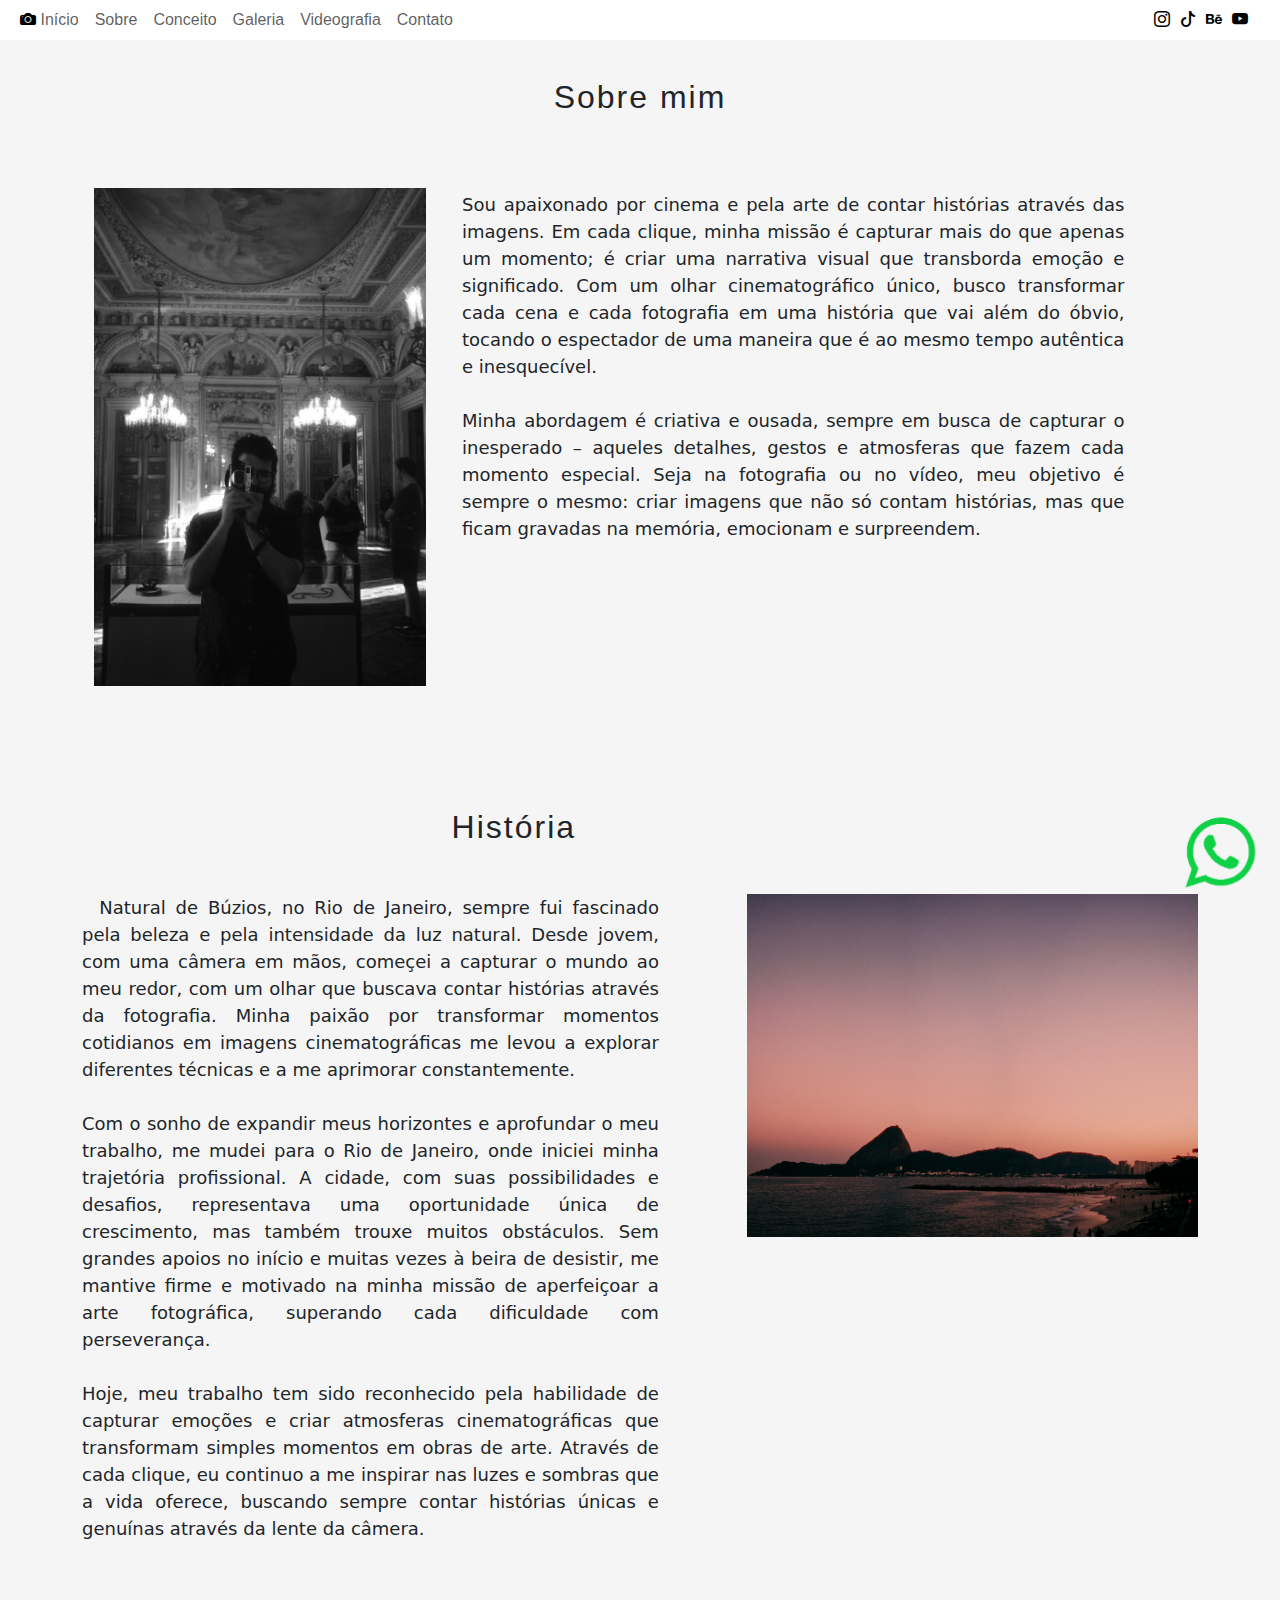
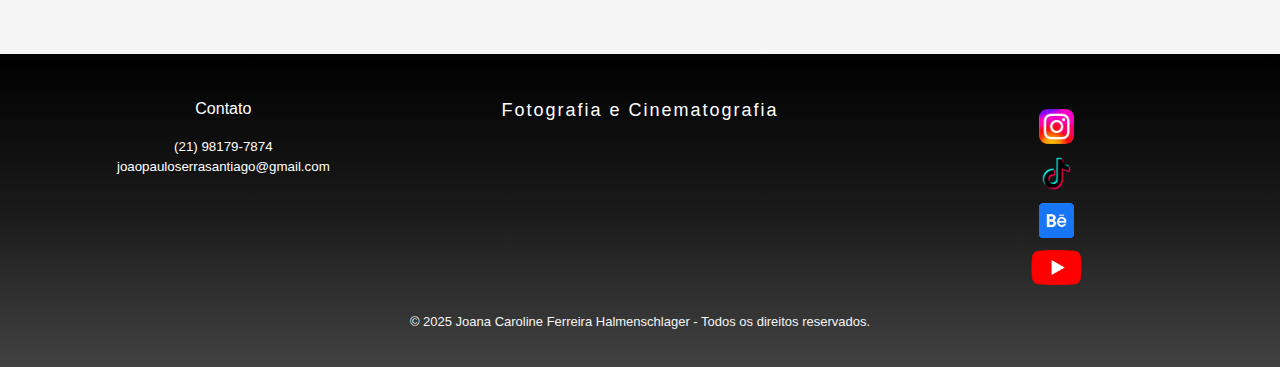
<file: about.html>
<!DOCTYPE html>
    <html lang="pt-BR">
    <head>
      <meta charset="UTF-8">
      <meta name="viewport" content="width=device-width, initial-scale=1.0">    
      <link href="https://cdn.jsdelivr.net/npm/bootstrap@5.3.3/dist/css/bootstrap.min.css" rel="stylesheet" integrity="sha384-QWTKZyjpPEjISv5WaRU9OFeRpok6YctnYmDr5pNlyT2bRjXh0JMhjY6hW+ALEwIH" crossorigin="anonymous"> 
      <link rel="stylesheet" href="https://cdn.jsdelivr.net/npm/bootstrap-icons@1.11.3/font/bootstrap-icons.min.css">  
      <script src="https://cdn.jsdelivr.net/npm/bootstrap@5.3.3/dist/js/bootstrap.bundle.min.js" integrity="sha384-YvpcrYf0tY3lHB60NNkmXc5s9fDVZLESaAA55NDzOxhy9GkcIdslK1eN7N6jIeHz" crossorigin="anonymous"></script>    
      <link rel="stylesheet" href= "style.css">
      <title>jpssantiago</title>
      <style>
        .whatsapp{position: fixed; bottom: 10px; right:10px; z-index: 9999;}
          
        </style>
    </head>
    <header>
     <nav class="navbar navbar-expand-lg bg-white">
    <div class="container-fluid">
      <a class="navbar-brand d-lg-none" href="index.html"><i class="bi bi-camera-fill"></i></a>
      
      <button class="navbar-toggler" type="button" data-bs-toggle="collapse" data-bs-target="#navbarSupportedContent" aria-controls="navbarSupportedContent" aria-expanded="false" aria-label="Toggle navigation">
        <span class="navbar-toggler-icon"></span>
      </button>
    
      <div class="collapse navbar-collapse justify-content-between" id="navbarSupportedContent">
        <ul class="navbar-nav mb-2 mb-lg-0">
          <li class="nav-item"><a class="nav-link" href="index.html"><i class="bi bi-camera-fill"></i> Início</a></li>
          <li class="nav-item"><a class="nav-link" href="about.html">Sobre</a></li>
          <li class="nav-item"><a class="nav-link" href="concept.html">Conceito</a></li>
          <li class="nav-item"><a class="nav-link" href="gallery.html">Galeria</a></li>
          <li class="nav-item"><a class="nav-link" href="video.html">Videografia</a></li>
          <li class="nav-item"><a class="nav-link" href="contact.html">Contato</a></li>
        </ul>
        <div class="buttons d-flex">
          <a href="https://www.instagram.com/jpssantiago/" target="_blank"><i class="bi bi-instagram"></i></a>
          <a href="https://www.tiktok.com/@jpssantiago" target="_blank"><i class="bi bi-tiktok"></i></a>
          <a href="https://www.behance.net/jpssantiago" target="_blank"><i class="bi bi-behance"></i></a>
          <a href="https://www.youtube.com/@joaopauloserrasantiago" target="_blank"><i class="bi bi-youtube"></i></a>
        </div>
      </div>
    </div>
  </nav>
    </header>
    <body> 
    <div class="container-fluid" id="container">

      <h1 class="titulos">Sobre mim</h1>
      <div class="container mt-5 mb-1">
        <div class="row">
          <div class="col-4 p-4">
            <img class="img-fluid" src="IMAGEM/17.jpg" alt="Fotógrafo" title="Fotógrafo" width="420px" height="auto" target="_blank">
          </div>
          
          <div class="col-8 sobre_texto">            
          <p class="paragrafo_sobre"><br>       
            Sou apaixonado por cinema e pela arte de contar histórias através das imagens. Em cada clique, minha 
            missão é capturar mais do que apenas um momento; é criar uma narrativa visual que transborda emoção e 
            significado. Com um olhar cinematográfico único, busco transformar cada cena e cada fotografia em uma 
            história que vai além do óbvio, tocando o espectador de uma maneira que é ao mesmo tempo autêntica e inesquecível.<br><br>

            Minha abordagem é criativa e ousada, sempre em busca de capturar o inesperado – aqueles detalhes, gestos e 
            atmosferas que fazem cada momento especial. Seja na fotografia ou no vídeo, meu objetivo é sempre o mesmo: 
            criar imagens que não só contam histórias, mas que ficam gravadas na memória, emocionam e surpreendem.
          </p>          
          </div>
        
        </div>
      </div>
      <br>
      <h1 class="historia mb-5">História</h1>
      <div class="container text-center mb-5 mt-4">
        <div class="row">  
          <div class="col-7 pb-5">
            <p class="paragrafo_sobre">
              Natural de Búzios, no Rio de Janeiro,  sempre fui fascinado pela beleza e pela intensidade da luz natural. 
              Desde jovem, com uma câmera em mãos, começei a capturar o mundo ao meu redor, com um olhar que buscava contar
              histórias através da fotografia. Minha paixão por transformar momentos cotidianos em imagens cinematográficas 
              me levou a explorar diferentes técnicas e a me aprimorar constantemente.<br><br>
      
              Com o sonho de expandir meus horizontes e aprofundar o meu trabalho, me mudei para o Rio de Janeiro, onde 
              iniciei minha trajetória profissional. A cidade, com suas possibilidades e desafios, representava uma 
              oportunidade única de crescimento, mas também trouxe muitos obstáculos. Sem grandes apoios no início e muitas 
              vezes à beira de desistir, me mantive firme e motivado na minha missão de aperfeiçoar a arte fotográfica, 
              superando cada dificuldade com perseverança.<br><br>
      
              Hoje, meu trabalho tem sido reconhecido pela habilidade de capturar emoções e criar atmosferas cinematográficas 
              que transformam simples momentos em obras de arte. Através de cada clique, eu continuo a me inspirar nas 
              luzes e sombras que a vida oferece, buscando sempre contar histórias únicas e genuínas através da lente da câmera.
              </p>
          </div>          
          <div class="col-5 mt-xxl-4">
            <img class="img-fluid" src="IMAGEM/sugarloaf.jpg" alt="Morro Pão de Açúcar" title="Sugarloaf" width="520px" height="me-auto">
          </div>          
        </div>
      </div>  
       
    </div>   
    <div class="whatsapp">
      <a href=" https://wa.me/5521981797874?text=Olá João 📸 vim do seu site e quero conhecer mais do seu trabalho!" target="_blank">
      <img class="container-xxl" src="IMAGEM/WHATSAPP1.png" width="75" height="75" alt="Fale conosco no WhatsApp" title="Fale conosco no WhatsApp">
      </a>
    </div>

  <footer class="footer container-fluid">

    <div class="text-center">
      <div class="footer-content">         
       
        <div class="card left-card coluna mt-3">
          <p class="contato">Contato</p>
          <p class="contato2">
            (21) 98179-7874<br>
            joaopauloserrasantiago@gmail.com <br>
          </p>
        </div>

        <div class="card center-card coluna mt-3">            
          <p id="servico">
            Fotografia e Cinematografia          
          </p>
        </div>

        <div class="card right-card coluna mt-3">
          <a href="https://www.instagram.com/jpssantiago/" target="_blank"><img class="middle border-black rounded-3" src="IMAGEM/logo_insta.jpg" alt="Logotipo do Instagram" title="Instagram" width="auto" height="35px"></a>
          <a href="https://www.tiktok.com/@jpssantiago" target="_blank"><img class="middle" src="IMAGEM/logo-tiktok-V.png" alt="Logotipo do TikTok" title="TikTok" width="auto" height="35px"></img></a>
          <a href="https://www.behance.net/jpssantiago" target="_blank"><img class="middle" src="IMAGEM/Logotipo behance.jpg" alt="Logotipo do Behance" title="Behance" width="auto" height="35px"></img></a>        
          <a href="https://www.youtube.com/@joaopauloserrasantiago" target="_blank"><img class="middle" src="IMAGEM/Youtube_logo.png" alt="Logotipo do YouTube" title="YouTube" width="auto" height="35px"></a>
        </div>
        
      </div>
      <div class="copyright mb-3">
        &copy; 2025 Joana Caroline Ferreira Halmenschlager - Todos os direitos reservados.
      </div>
    </div> 
  </footer>
  <script src="https://cdn.jsdelivr.net/npm/bootstrap@5.3.3/dist/js/bootstrap.bundle.min.js"
  integrity="sha384-YvpcrYf0tY3lHB60NNkmXc5s9fDVZLESaAA55NDzOxhy9GkcIdslK1eN7N6jIeHz" crossorigin="anonymous"></script>
</body>

<script src="https://cdn.jsdelivr.net/npm/bootstrap@5.3.3/dist/js/bootstrap.bundle.min.js" integrity="sha384-YvpcrYf0tY3lHB60NNkmXc5s9fDVZLESaAA55NDzOxhy9GkcIdslK1eN7N6jIeHz" crossorigin="anonymous"></script>
</html>
</file>
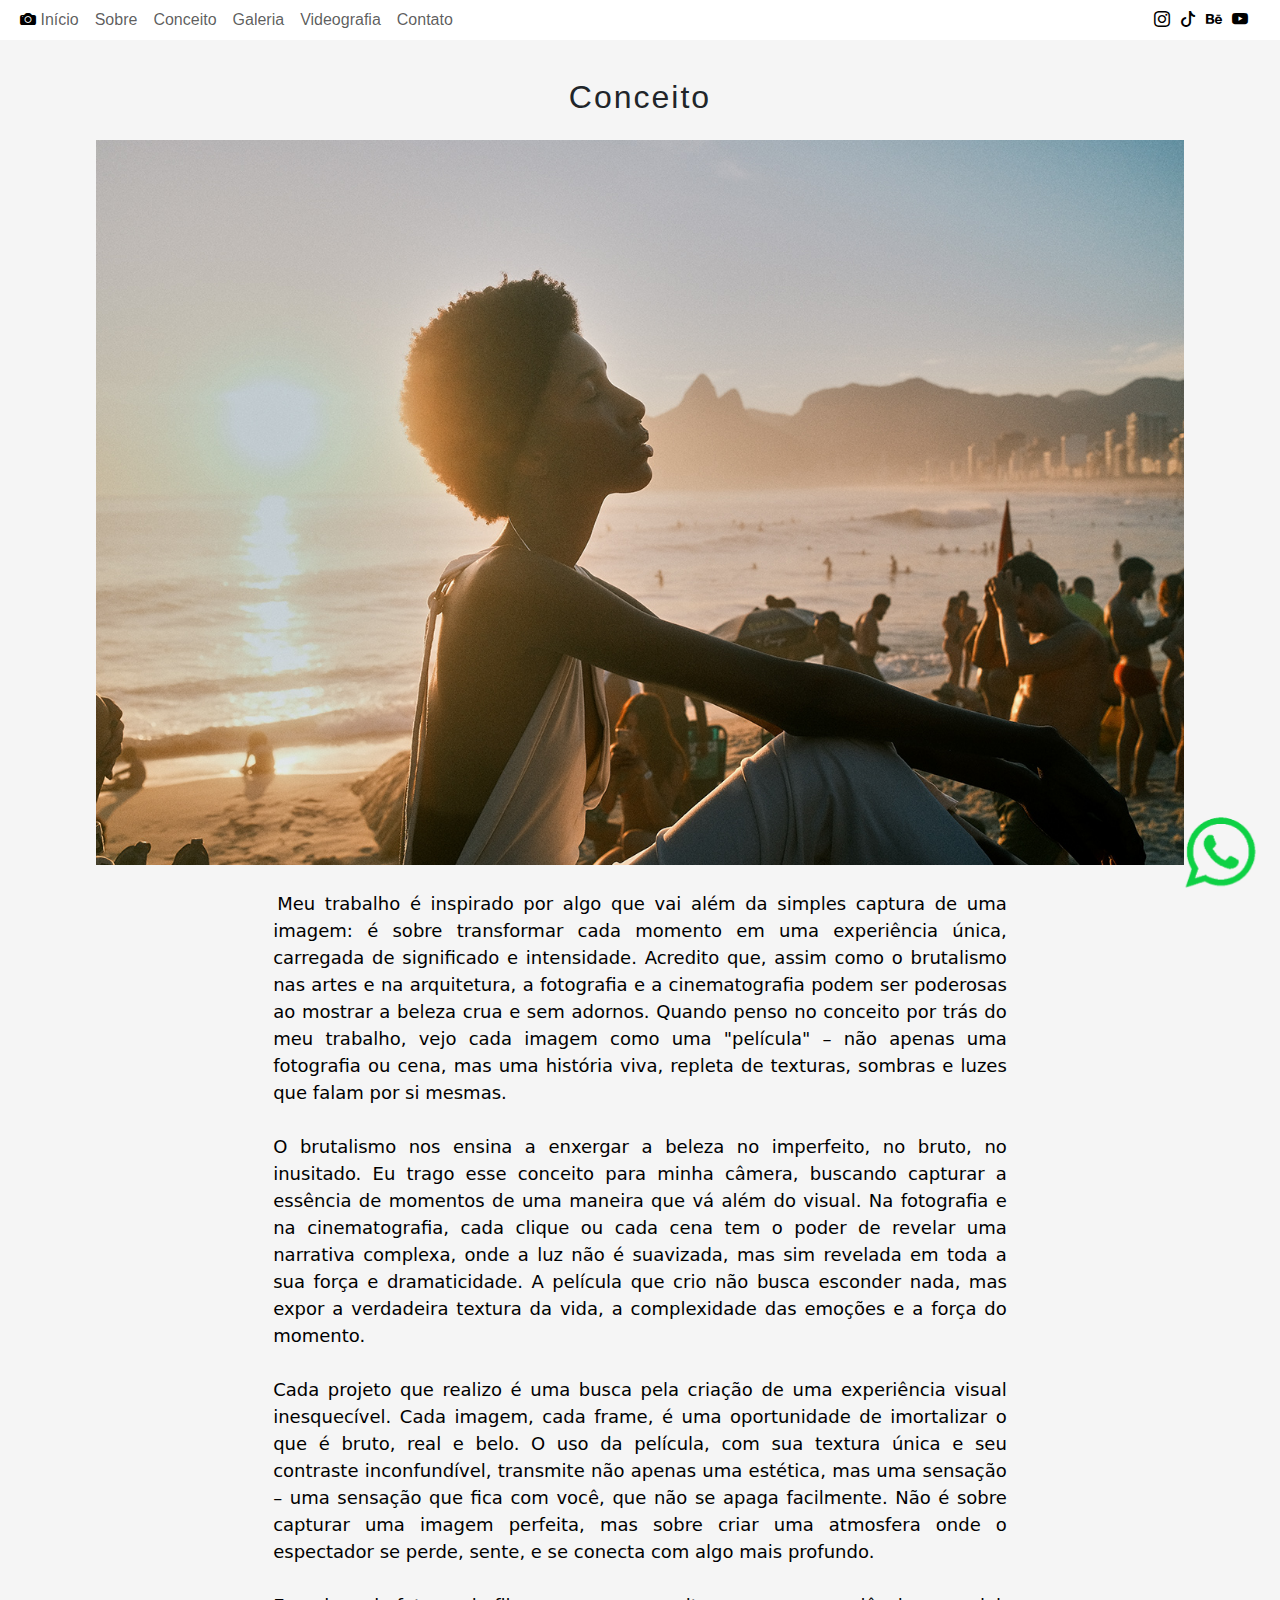
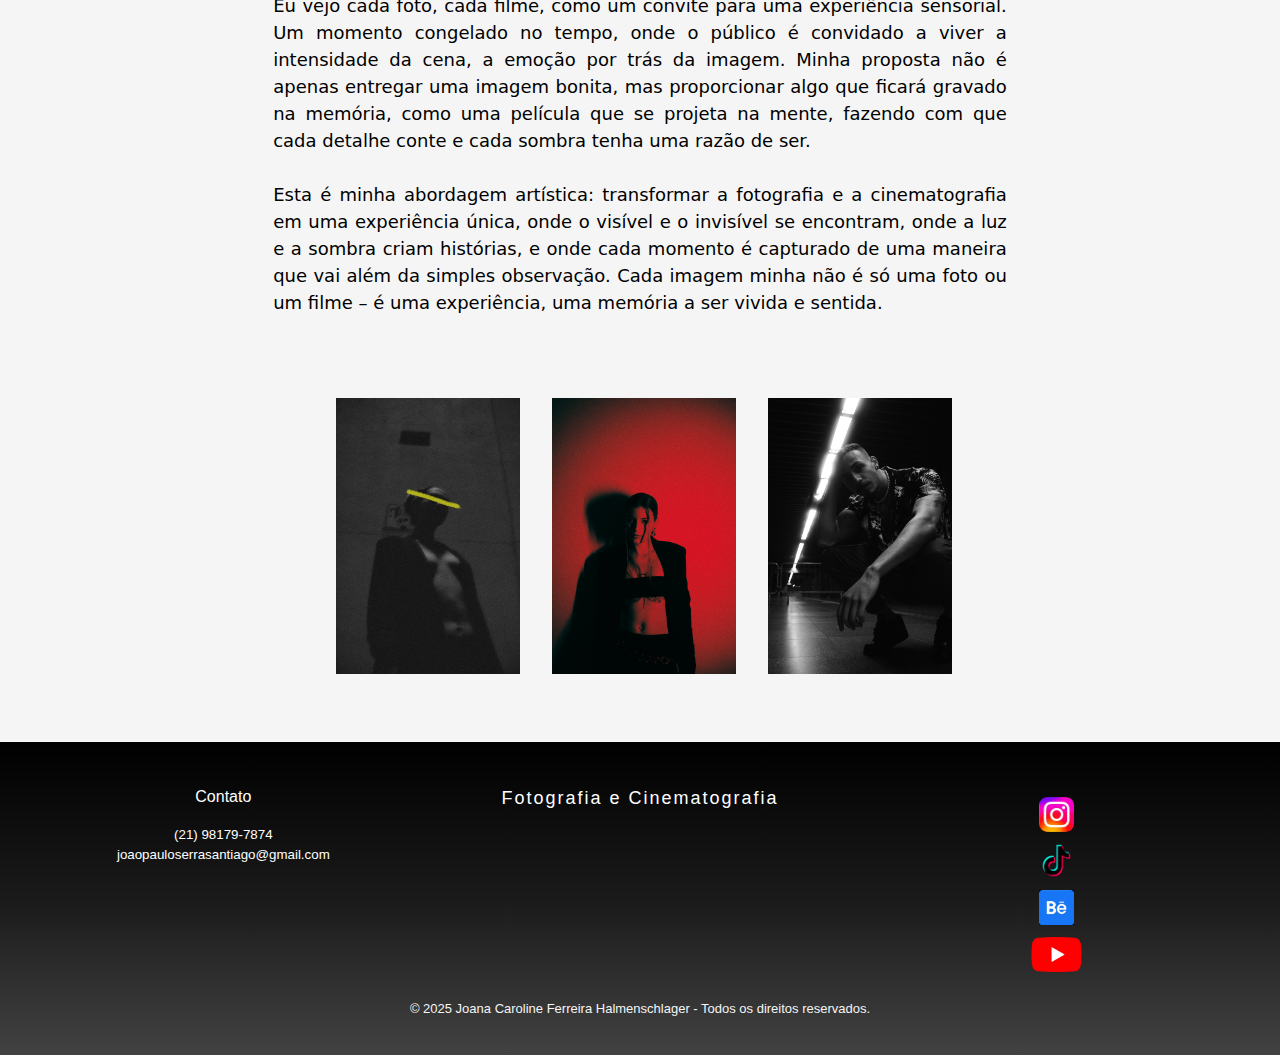
<file: concept.html>
<!DOCTYPE html>
<html lang="pt-BR">
  <head>
    <meta charset="UTF-8">
    <meta name="viewport" content="width=device-width, initial-scale=1.0">    
    <link href="https://cdn.jsdelivr.net/npm/bootstrap@5.3.3/dist/css/bootstrap.min.css" rel="stylesheet" integrity="sha384-QWTKZyjpPEjISv5WaRU9OFeRpok6YctnYmDr5pNlyT2bRjXh0JMhjY6hW+ALEwIH" crossorigin="anonymous"> 
    <link rel="stylesheet" href="https://cdn.jsdelivr.net/npm/bootstrap-icons@1.11.3/font/bootstrap-icons.min.css">  
    <script src="https://cdn.jsdelivr.net/npm/bootstrap@5.3.3/dist/js/bootstrap.bundle.min.js" integrity="sha384-YvpcrYf0tY3lHB60NNkmXc5s9fDVZLESaAA55NDzOxhy9GkcIdslK1eN7N6jIeHz" crossorigin="anonymous"></script>    
    <link rel="stylesheet" href= "style.css">
    <title>Conceito</title>
    <style>
      .whatsapp{position: fixed; bottom: 10px; right:10px; z-index: 9999;}
        
      </style>
</head>
<header>
    <nav class="navbar navbar-expand-lg bg-white">
    <div class="container-fluid">
      <a class="navbar-brand d-lg-none" href="index.html"><i class="bi bi-camera-fill"></i></a>
      
      <button class="navbar-toggler" type="button" data-bs-toggle="collapse" data-bs-target="#navbarSupportedContent" aria-controls="navbarSupportedContent" aria-expanded="false" aria-label="Toggle navigation">
        <span class="navbar-toggler-icon"></span>
      </button>
    
      <div class="collapse navbar-collapse justify-content-between" id="navbarSupportedContent">
        <ul class="navbar-nav mb-2 mb-lg-0">
          <li class="nav-item"><a class="nav-link" href="index.html"><i class="bi bi-camera-fill"></i> Início</a></li>
          <li class="nav-item"><a class="nav-link" href="about.html">Sobre</a></li>
          <li class="nav-item"><a class="nav-link" href="concept.html">Conceito</a></li>
          <li class="nav-item"><a class="nav-link" href="gallery.html">Galeria</a></li>
          <li class="nav-item"><a class="nav-link" href="video.html">Videografia</a></li>
          <li class="nav-item"><a class="nav-link" href="contact.html">Contato</a></li>
        </ul>
        <div class="buttons d-flex">
          <a href="https://www.instagram.com/jpssantiago/" target="_blank"><i class="bi bi-instagram"></i></a>
          <a href="https://www.tiktok.com/@jpssantiago" target="_blank"><i class="bi bi-tiktok"></i></a>
          <a href="https://www.behance.net/jpssantiago" target="_blank"><i class="bi bi-behance"></i></a>
          <a href="https://www.youtube.com/@joaopauloserrasantiago" target="_blank"><i class="bi bi-youtube"></i></a>
        </div>
      </div>
    </div>
  </nav>
</header>
<body>
  <div class="container-fluid" id="container">
    <h1 class="titulos">Conceito</h1>
    <img class="img-fluid mt-3" src="IMAGEM/conceito - praia2.jpg" alt="Modelo sentada na areia da praia de Ipanema com vista do morro Dois Irmãos." title="Modelo praia de Ipanema" width="1088px" height="auto" target="_blank">
    <p class="videop">
        Meu trabalho é inspirado por algo que vai além da simples captura de uma imagem: é sobre transformar cada momento em uma experiência única, carregada de significado e intensidade. Acredito que, assim como o brutalismo nas artes e
        na arquitetura, a fotografia e a cinematografia podem ser poderosas ao mostrar a beleza crua e sem adornos. Quando
        penso no conceito por trás do meu trabalho, vejo cada imagem como uma "película" – não apenas uma fotografia ou cena,
        mas uma história viva, repleta de texturas, sombras e luzes que falam por si mesmas. <br><br>

        O brutalismo nos ensina a enxergar a beleza no imperfeito, no bruto, no inusitado. Eu trago esse conceito para minha câmera, buscando capturar a essência de momentos de uma maneira que vá além do visual. Na 
        fotografia e na cinematografia, cada clique ou cada cena tem o poder de revelar uma narrativa complexa, onde a luz não é suavizada, mas sim revelada em toda a sua força e dramaticidade. A película que crio não busca 
        esconder nada, mas expor a verdadeira textura da vida, a complexidade das emoções e a força do momento. <br><br>

        Cada projeto que realizo é uma busca pela criação de uma experiência visual inesquecível. Cada imagem, cada 
        frame, é uma oportunidade de imortalizar o que é bruto, real e belo. O uso da película, com sua textura única 
        e seu contraste inconfundível, transmite não apenas uma estética, mas uma sensação – uma sensação que fica com 
        você, que não se apaga facilmente. Não é sobre capturar uma imagem perfeita, mas sobre criar uma atmosfera onde 
        o espectador se perde, sente, e se conecta com algo mais profundo. <br><br>

        Eu vejo cada foto, cada filme, como um convite para uma experiência sensorial. Um momento congelado no tempo, 
        onde o público é convidado a viver a intensidade da cena, a emoção por trás da imagem. Minha proposta não é 
        apenas entregar uma imagem bonita, mas proporcionar algo que ficará gravado na memória, como uma película que 
        se projeta na mente, fazendo com que cada detalhe conte e cada sombra tenha uma razão de ser.<br><br>

        Esta é minha abordagem artística: transformar a fotografia e a cinematografia em uma experiência única, onde o 
        visível e o invisível se encontram, onde a luz e a sombra criam histórias, e onde cada momento é capturado de uma 
        maneira que vai além da simples observação. Cada imagem minha não é só uma foto ou um filme – é uma experiência, 
        uma memória a ser vivida e sentida. <br><br>
    </p>
  </div>
  <div class="row conceituando">
    <div class="col-3 m-1">
      <img class="img-fluid" src="IMAGEM/conceito - yellow.jpg" title="yellow" alt="modelo semi nua" width="310px" height="auto" target="_blank">      
    </div>

    <div class="col-3 m-1">
      <img class="img-fluid" src="IMAGEM/conceito - red.jpg" title="red" alt="modelo sob luz vermelha" width="310px" height="auto" target="_blank"> 
    </div>

    <div class="col-3 m-1">
      <img class="img-fluid" src="IMAGEM/19.jpg" title="lights" alt="modelo sob holofotes" width="310px" height="auto" target="_blank">
    </div>

    
  </div>

  <div class="whatsapp">
    <a href=" https://wa.me/5521981797874?text=Olá João 📸 vim do seu site e quero conhecer mais do seu trabalho!" target="_blank">
    <img class="container-xxl" src="IMAGEM/WHATSAPP1.png" width="75" height="75" alt="Fale conosco no WhatsApp" title="Fale conosco no WhatsApp">
    </a>
  </div>
  <footer class="footer container-fluid">

    <div class="text-center">
      <div class="footer-content">         
       
        <div class="card left-card coluna mt-3">
          <p class="contato">Contato</p>
          <p class="contato2">
            (21) 98179-7874<br>
            joaopauloserrasantiago@gmail.com <br>
          </p>
        </div>

        <div class="card center-card coluna mt-3">            
          <p id="servico">
            Fotografia e Cinematografia          
          </p>
        </div>

        <div class="card right-card coluna mt-3">
          <a href="https://www.instagram.com/jpssantiago/" target="_blank"><img class="middle border-black rounded-3" src="IMAGEM/logo_insta.jpg" alt="Logotipo do Instagram" title="Instagram" width="auto" height="35px"></a>
          <a href="https://www.tiktok.com/@jpssantiago" target="_blank"><img class="middle" src="IMAGEM/logo-tiktok-V.png" alt="Logotipo do TikTok" title="TikTok" width="auto" height="35px"></img></a>
          <a href="https://www.behance.net/jpssantiago" target="_blank"><img class="middle" src="IMAGEM/Logotipo behance.jpg" alt="Logotipo do Behance" title="Behance" width="auto" height="35px"></img></a>        
          <a href="https://www.youtube.com/@joaopauloserrasantiago" target="_blank"><img class="middle" src="IMAGEM/Youtube_logo.png" alt="Logotipo do YouTube" title="YouTube" width="auto" height="35px"></a>
        </div>
        
      </div>
      <div class="copyright mb-3">
        &copy; 2025 Joana Caroline Ferreira Halmenschlager - Todos os direitos reservados.
      </div>
    </div> 
  </footer>
<script src="https://cdn.jsdelivr.net/npm/bootstrap@5.3.3/dist/js/bootstrap.bundle.min.js"
integrity="sha384-YvpcrYf0tY3lHB60NNkmXc5s9fDVZLESaAA55NDzOxhy9GkcIdslK1eN7N6jIeHz" crossorigin="anonymous"></script>
</body>

<script src="https://cdn.jsdelivr.net/npm/bootstrap@5.3.3/dist/js/bootstrap.bundle.min.js" integrity="sha384-YvpcrYf0tY3lHB60NNkmXc5s9fDVZLESaAA55NDzOxhy9GkcIdslK1eN7N6jIeHz" crossorigin="anonymous"></script>
</html>
</file>
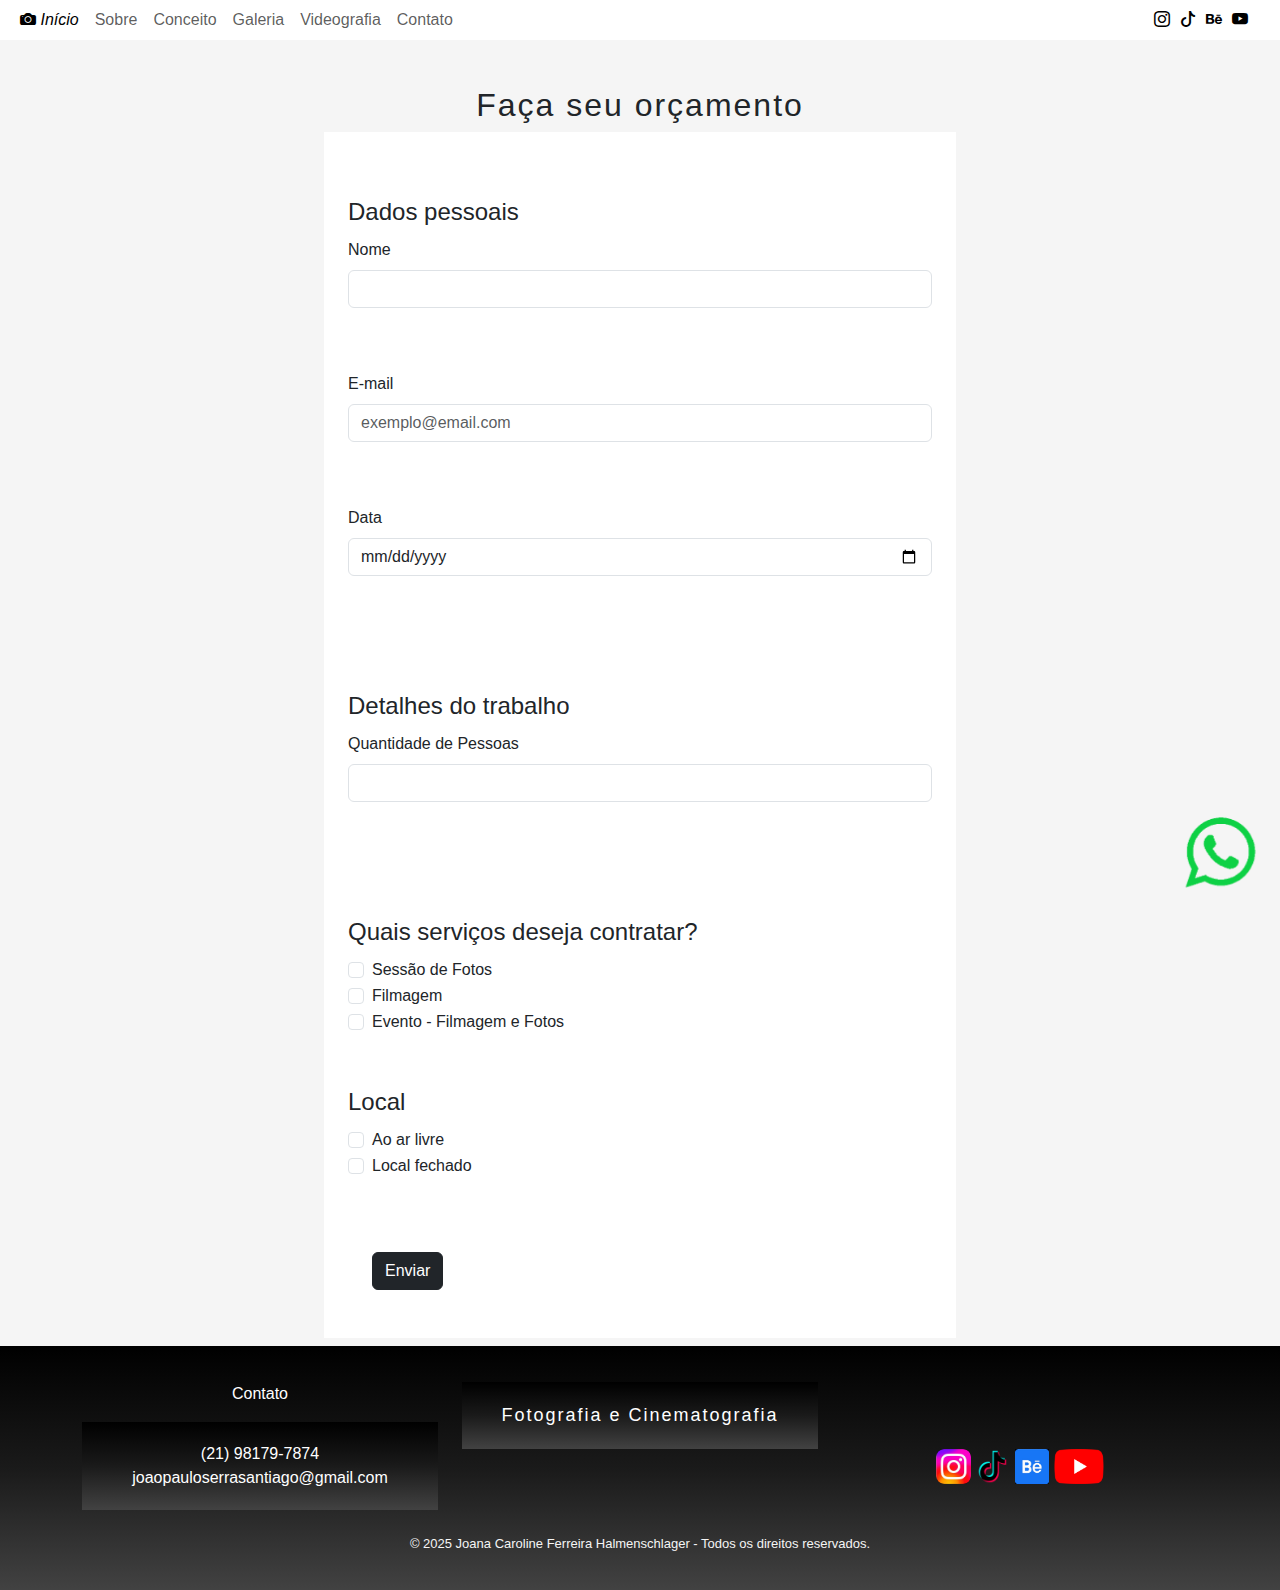
<file: contact.html>
<!DOCTYPE html>
<html lang="pt-BR">
  <head>
    <meta charset="UTF-8">
    <meta name="viewport" content="width=device-width, initial-scale=1.0">    
    <link href="https://cdn.jsdelivr.net/npm/bootstrap@5.3.3/dist/css/bootstrap.min.css" rel="stylesheet" integrity="sha384-QWTKZyjpPEjISv5WaRU9OFeRpok6YctnYmDr5pNlyT2bRjXh0JMhjY6hW+ALEwIH" crossorigin="anonymous"> 
    <link rel="stylesheet" href="https://cdn.jsdelivr.net/npm/bootstrap-icons@1.11.3/font/bootstrap-icons.min.css">  
    <script src="https://cdn.jsdelivr.net/npm/bootstrap@5.3.3/dist/js/bootstrap.bundle.min.js" integrity="sha384-YvpcrYf0tY3lHB60NNkmXc5s9fDVZLESaAA55NDzOxhy9GkcIdslK1eN7N6jIeHz" crossorigin="anonymous"></script>    
    <link rel="stylesheet" href= "style.css">
    <title>Formulário</title>
    <style>
        .whatsapp{position: fixed; bottom: 10px; right:10px; z-index: 9999;}
          
        </style>
</head>
<header>
    <nav class="navbar navbar-expand-lg bg-white">
        <div class="container-fluid">        
           
            <div class="collapse navbar-collapse" id="navbarSupportedContent">
                <ul class="navbar-nav me-auto mb-2 mb-lg-0">
                  <li class="nav-item">
                    <a class="nav-link" href="index.html">
                      <i class="bi bi-camera-fill"> Início </i>
                    </a>
                  </li>
                  <li class="nav-item">
                    <a class="nav-link" href="about.html">Sobre</a>
                  </li>
                  <li class="nav-item">
                    <a class="nav-link" href="concept.html">Conceito</a>
                  </li>
                  <li class="nav-item">
                    <a class="nav-link" href="gallery.html">Galeria</a>
                  </li>
                  <li class="nav-item">
                    <a class="nav-link" href="video.html">Videografia</a>
                  </li>
                  <li class="nav-item">
                    <a class="nav-link" href="contact.html">Contato</a>
                  </li>
                </ul>
              </div>           
        </div>
        <div class="buttons container-fluid justify-content-end">
            <a href="https://www.instagram.com/jpssantiago/" target="_blank"><i class="bi bi-instagram"></i></a>
            <a href="https://www.tiktok.com/@jpssantiago" target="_blank"><i class="bi bi-tiktok"></i></a>
            <a href="https://www.behance.net/jpssantiago" target="_blank"><i class="bi bi-behance"></i></a>        
            <a href="https://www.youtube.com/@joaopauloserrasantiago" target="_blank"><i class="bi bi-youtube"></i></a>
              
          </div>
    </nav>
</header>

<body class="bg-whitesmoke">  
    <section class = "container-fluid bg-whitesmoke p-2">
      <h1 class="text-center titulos">Faça seu orçamento</h1>
      <span class="border-secondary-subtle">
        <form class="formulario bg-white" method="POST" action="https://formspree.io/f/xeogyojz" id="formOrcamento" autocomplete="off">
  
            <fieldset class="p-4">
              <legend>Dados pessoais</legend>
          
              <div class="mb-3">
                <label class="form-label" for="nome">Nome</label><br>
                <input type="text" required class="form-control" name="nome" id="nome"><br><br>
              </div>
          
              <div class="mb-3">
                <label class="form-label" for="email">E-mail</label><br>
                <input type="email" required name="email" placeholder="exemplo@email.com" id="email" class="form-control"><br><br>
              </div>
          
              <div class="mb-3">
                <label class="form-label" for="dataIda">Data</label><br>
                <input type="date" name="data" class="form-control" required><br><br>
              </div>
            </fieldset>
          
            <fieldset class="p-4">
              <legend>Detalhes do trabalho</legend>
          
              <div class="mb-3">
                <label class="form-label" for="qtdPessoas">Quantidade de Pessoas</label><br>
                <input required type="number" class="form-control" id="qtdPessoas" name="qtdPessoas"><br><br>
              </div>
            </fieldset>
          
            <fieldset class="p-4">
              <legend>Quais serviços deseja contratar?</legend>
          
              <div class="form-check">
                <label class="form-check-label" for="sessao_fotos">Sessão de Fotos</label>
                <input type="checkbox" class="form-check-input" name="servico[]" value="sessao_fotos">
              </div>
          
              <div class="form-check">
                <label class="form-check-label" for="filmagem">Filmagem</label>
                <input type="checkbox" class="form-check-input" name="servico[]" value="filmagem">
              </div>
          
              <div class="form-check">
                <label class="form-check-label" for="evento">Evento - Filmagem e Fotos</label>
                <input type="checkbox" class="form-check-input" name="servico[]" value="evento">
              </div>
            </fieldset>
              <fieldset class="p-4">
                <legend>Local</legend>
          
                <div class="form-check">
                  <label class="form-check-label" for="ar_livre">Ao ar livre</label>
                  <input type="checkbox" class="form-check-input" name="local[]" value="ar_livre">
                </div>
          
                <div class="form-check">
                  <label class="form-check-label" for="fechado">Local fechado</label>
                  <input type="checkbox" class="form-check-input" name="local[]" value="fechado">
                </div>
              </fieldset>
            </fieldset>
          
            <!-- Honeypot escondido -->
            <div style="display:none;">
              <label>Deixe em branco:</label>
              <input type="text" name="_gotcha" tabindex="-1" autocomplete="off">
            </div>
          
            <fieldset class="p-5">
              <button type="submit" class="btn btn-dark" id="btnEnviar">Enviar</button>
            </fieldset>
          </form>
          
          <script>
            const form = document.getElementById('formOrcamento');
            const btn = document.getElementById('btnEnviar');
          
            form.addEventListener('submit', function (e) {
              const nome = form.nome.value.trim();
          
              // Validação mínima de nome
              if (nome.length < 3) {
                alert("Por favor, insira seu nome completo.");
                e.preventDefault();
                return;
              }
          
              // Desativa botão após envio
              btn.disabled = true;
              btn.innerText = 'Enviando...';
            });
          </script>
          
      </span>
    </section>
    
        <div class="whatsapp">
            <a href=" https://wa.me/5521981797874?text=Olá João 📸 vim do seu site e fiquei com dúvidas sobre o orçamento!" target="_blank">
            <img class="container-xxl" src="IMAGEM/WHATSAPP1.png" width="75" height="75" alt="Fale conosco no WhatsApp" title="Fale conosco no WhatsApp">
            </a>
          </div>
          <footer class="footer container-fluid border-top border-dark border-2 footer_box">

            <div class="container text-center">
              <div class="row">         
               
        
                <div class="col-4 mt-3 container-fluid">
                  <p class="contato">Contato</p>
                  <p class="footer">
                    (21) 98179-7874<br>
                    joaopauloserrasantiago@gmail.com <br>
                  </p> <br>
                </div>
        
                <div class="col-4 container-fluid mt-3">            
                  <p class="footer" id="servico">
                    Fotografia e Cinematografia          
                  </p> <br>
                </div>
        
                <div class="container-fluid justify-content-end col-4 align-text-top align-items-center gap-8"><br><br><br>
                  <a href="https://www.instagram.com/jpssantiago/" target="_blank"><img class="middle border-black rounded-3" src="IMAGEM/logo_insta.jpg" alt="Logotipo do Instagram" title="Instagram" width="auto" height="35"></a>
                  <a href="https://www.tiktok.com/@jpssantiago" target="_blank"><img class="middle" src="IMAGEM/logo-tiktok-V.png" alt="Logotipo do TikTok" tittle="TikTok" width="auto" height="35"></img></a>
                  <a href="https://www.behance.net/jpssantiago" target="_blank"><img class="middle" src="IMAGEM/Logotipo behance.jpg" alt="Logotipo do Behance" tittle="Behance" width="auto" height="35"></img></a>        
                  <a href="https://www.youtube.com/@joaopauloserrasantiago" target="_blank"><img class="middle" src="IMAGEM/Youtube_logo.png" alt="Logotipo do YouTube" tittle="YouTube" width="auto" height="35"></a>
                </div>
                
              </div>
              <div class="copyright mb-3">
                &copy; 2025 Joana Caroline Ferreira Halmenschlager - Todos os direitos reservados.
              </div>
            </div>       
        
          </footer>
        <script src="https://cdn.jsdelivr.net/npm/bootstrap@5.3.3/dist/js/bootstrap.bundle.min.js"
        integrity="sha384-YvpcrYf0tY3lHB60NNkmXc5s9fDVZLESaAA55NDzOxhy9GkcIdslK1eN7N6jIeHz" crossorigin="anonymous"></script>
      </body>
      
      <script src="https://cdn.jsdelivr.net/npm/bootstrap@5.3.3/dist/js/bootstrap.bundle.min.js" integrity="sha384-YvpcrYf0tY3lHB60NNkmXc5s9fDVZLESaAA55NDzOxhy9GkcIdslK1eN7N6jIeHz" crossorigin="anonymous"></script>
      </html>
</file>
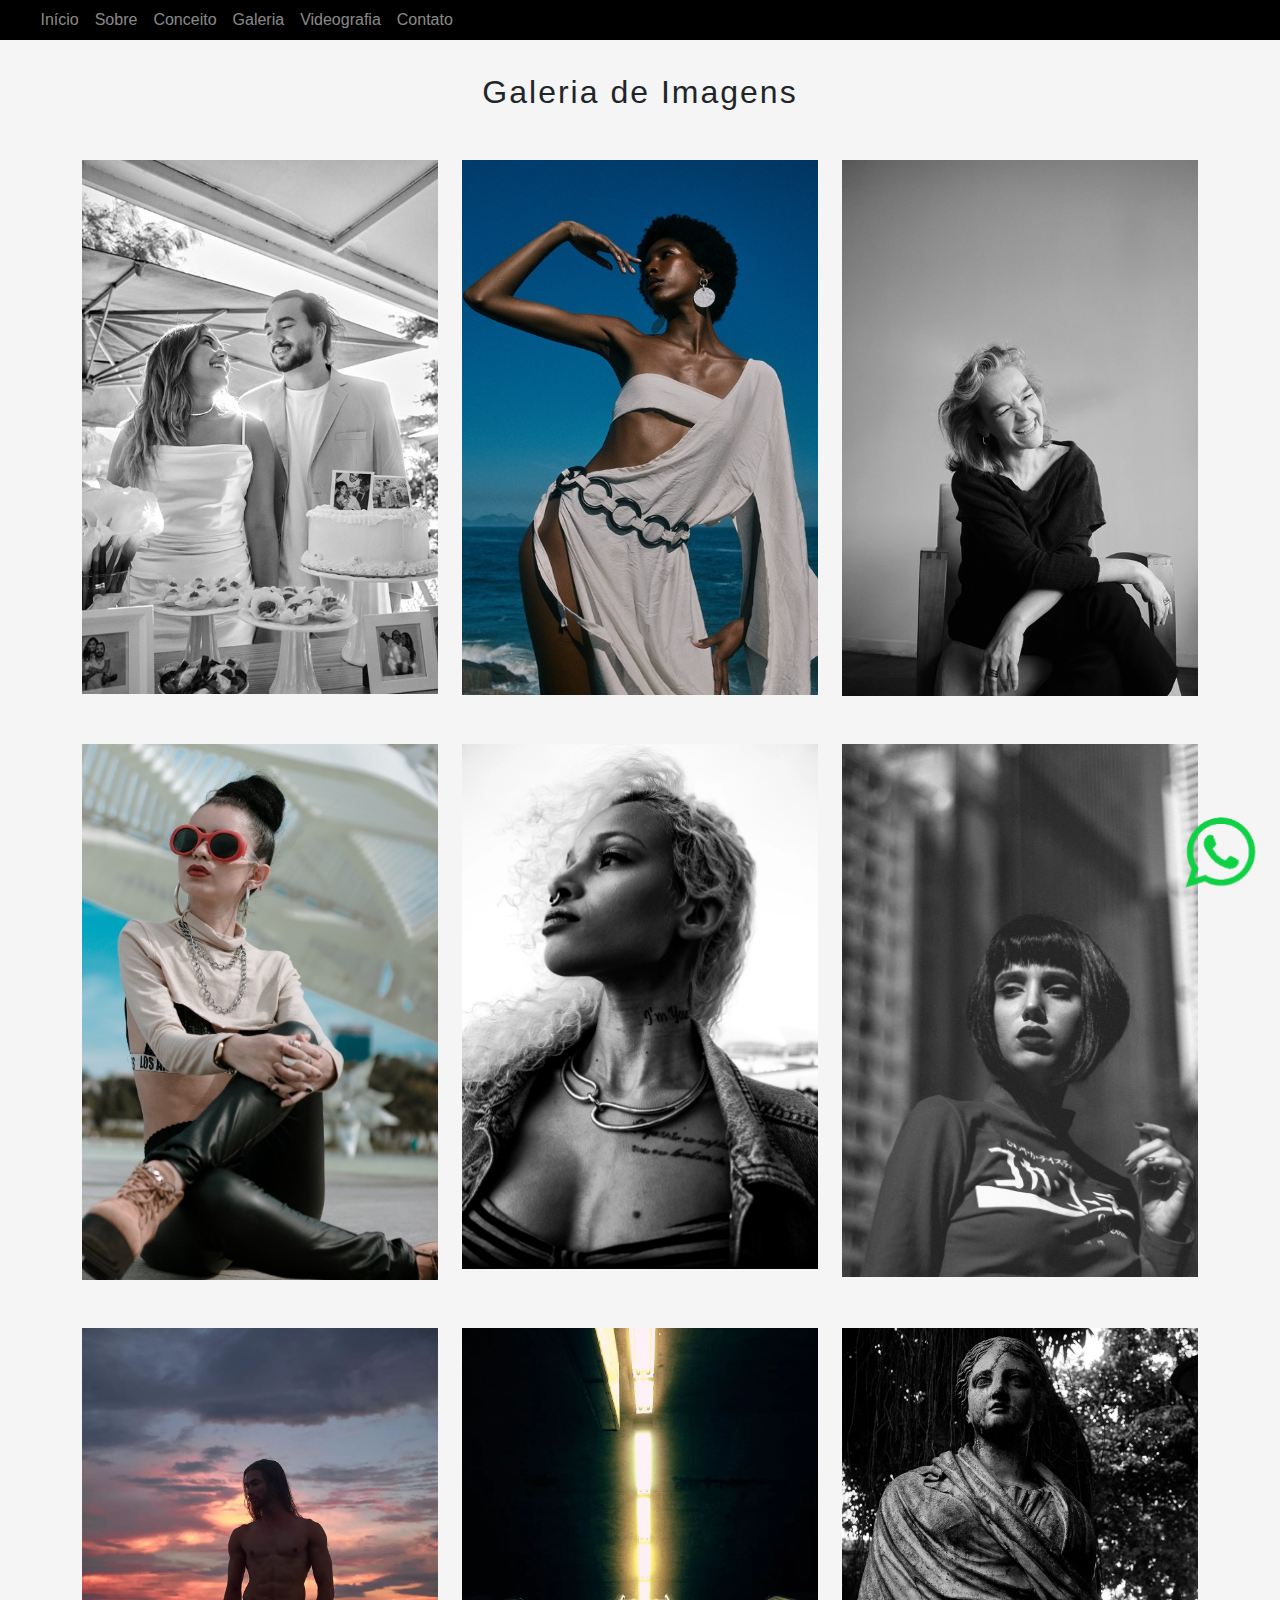
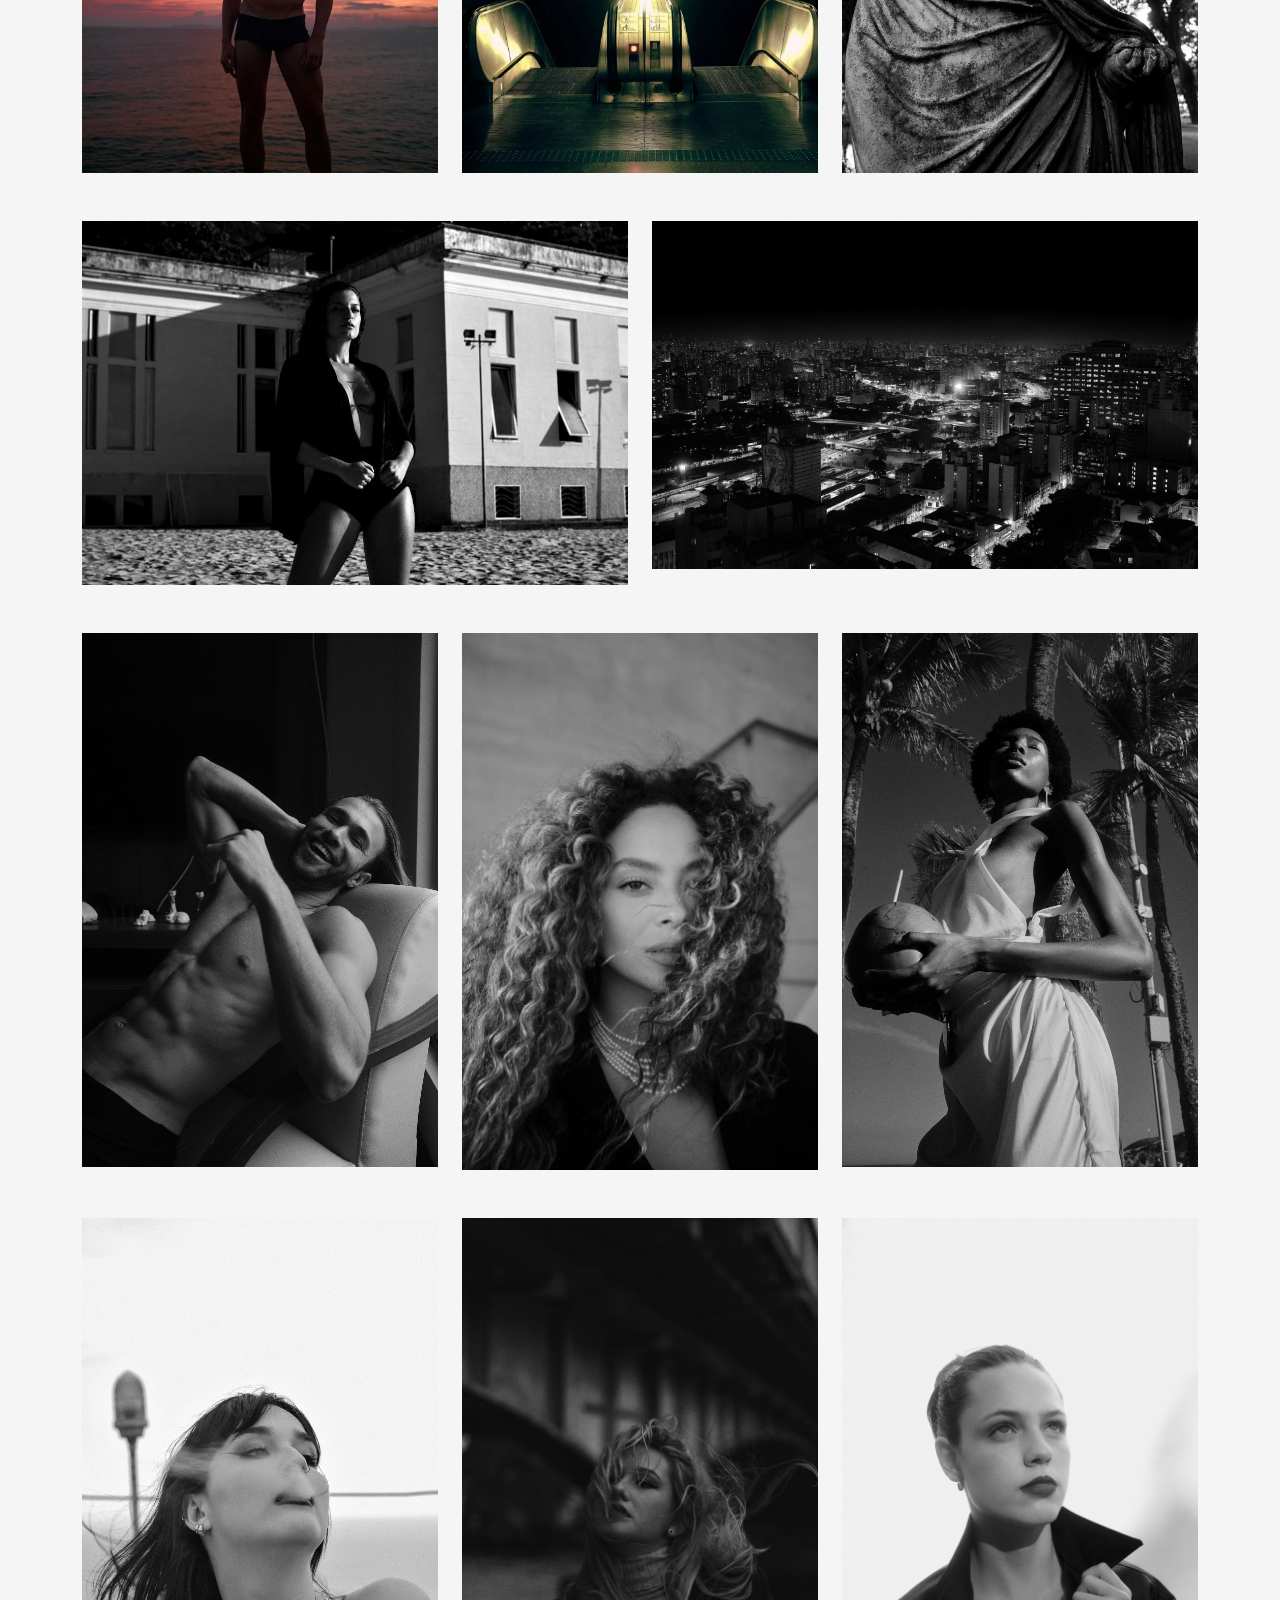
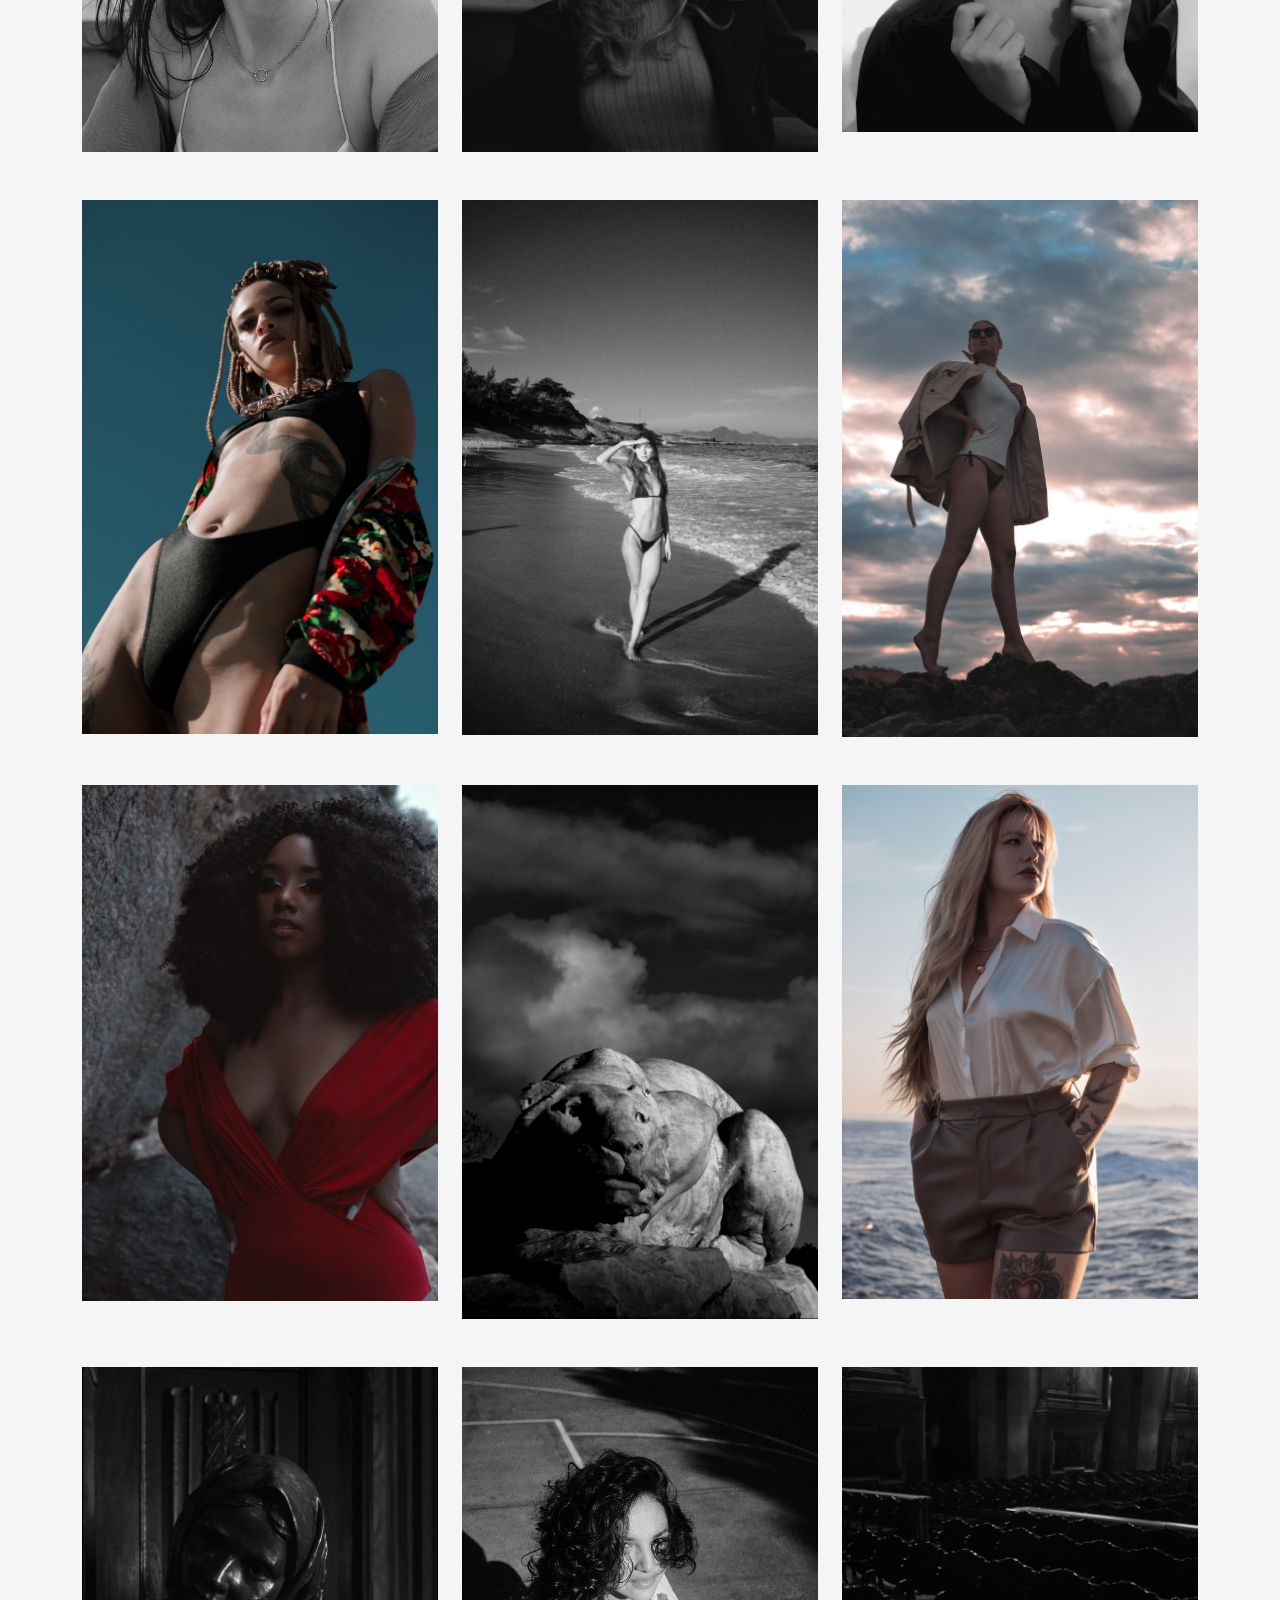
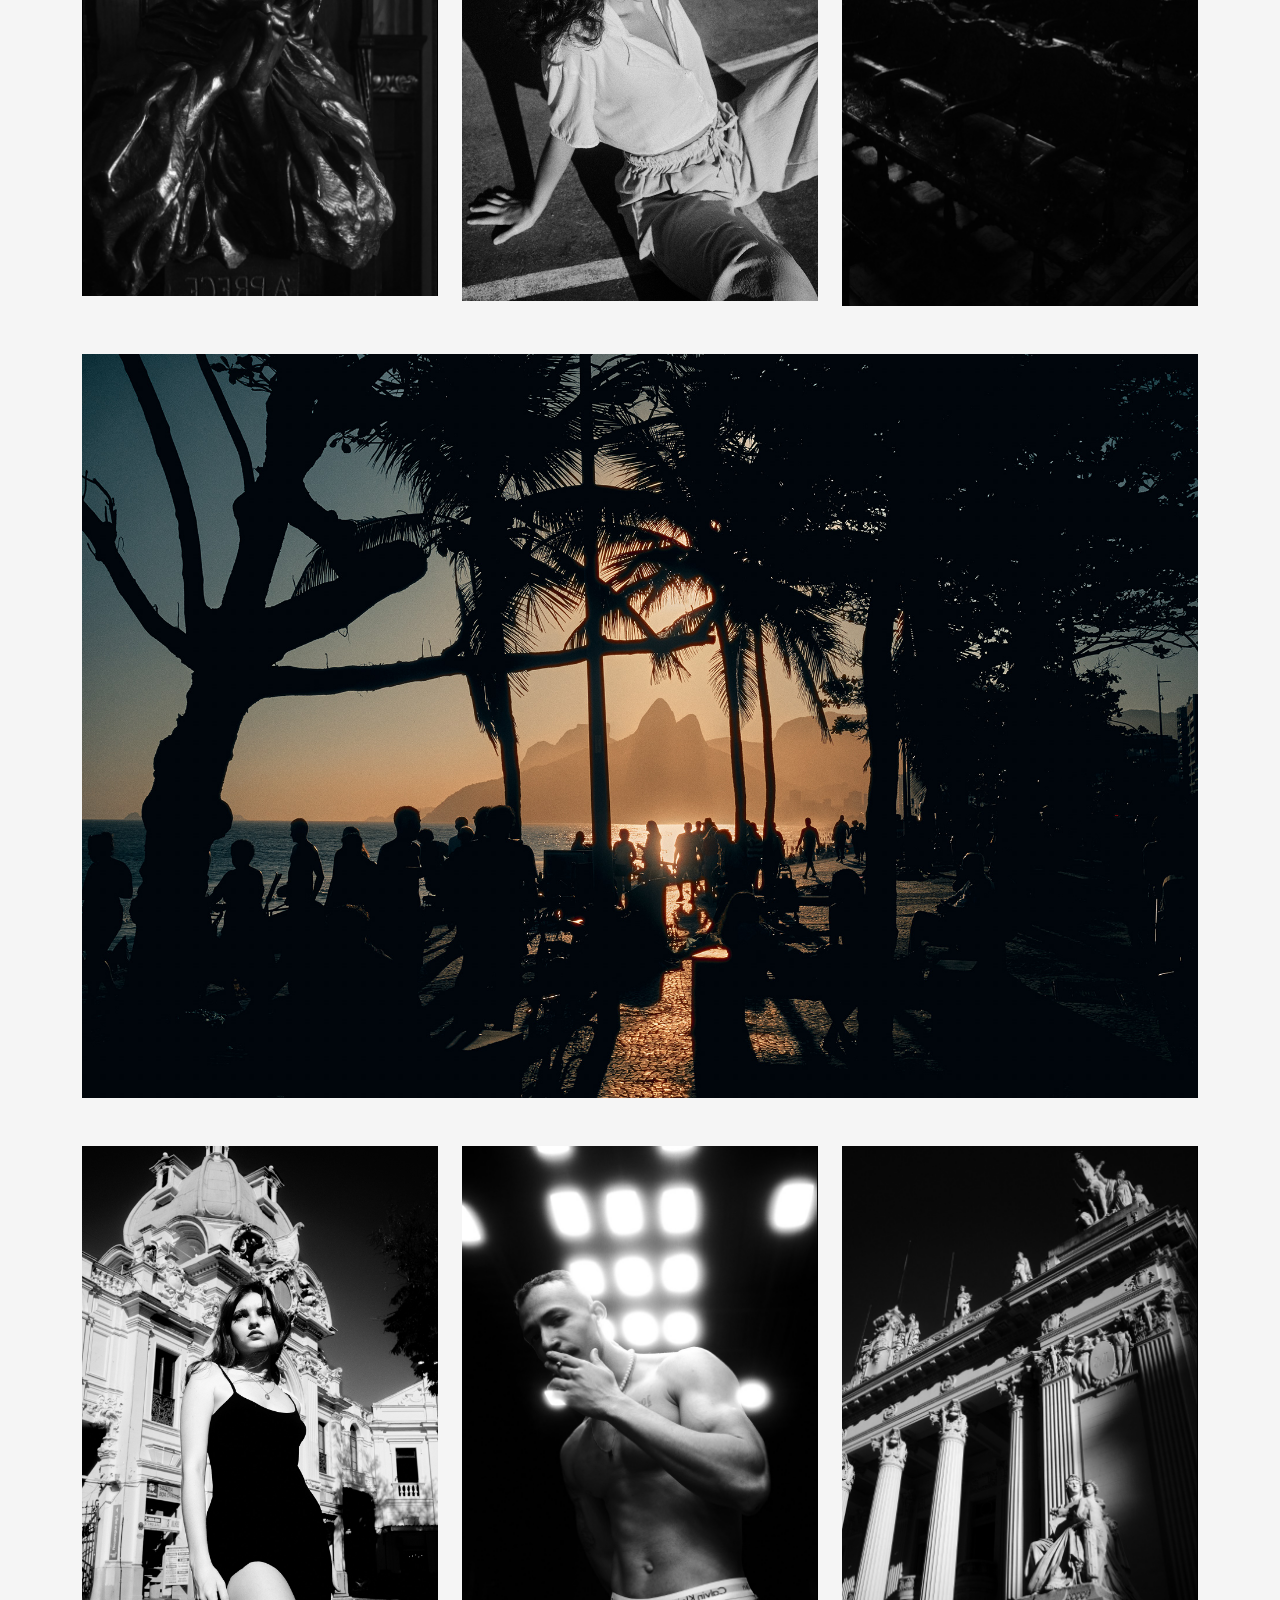
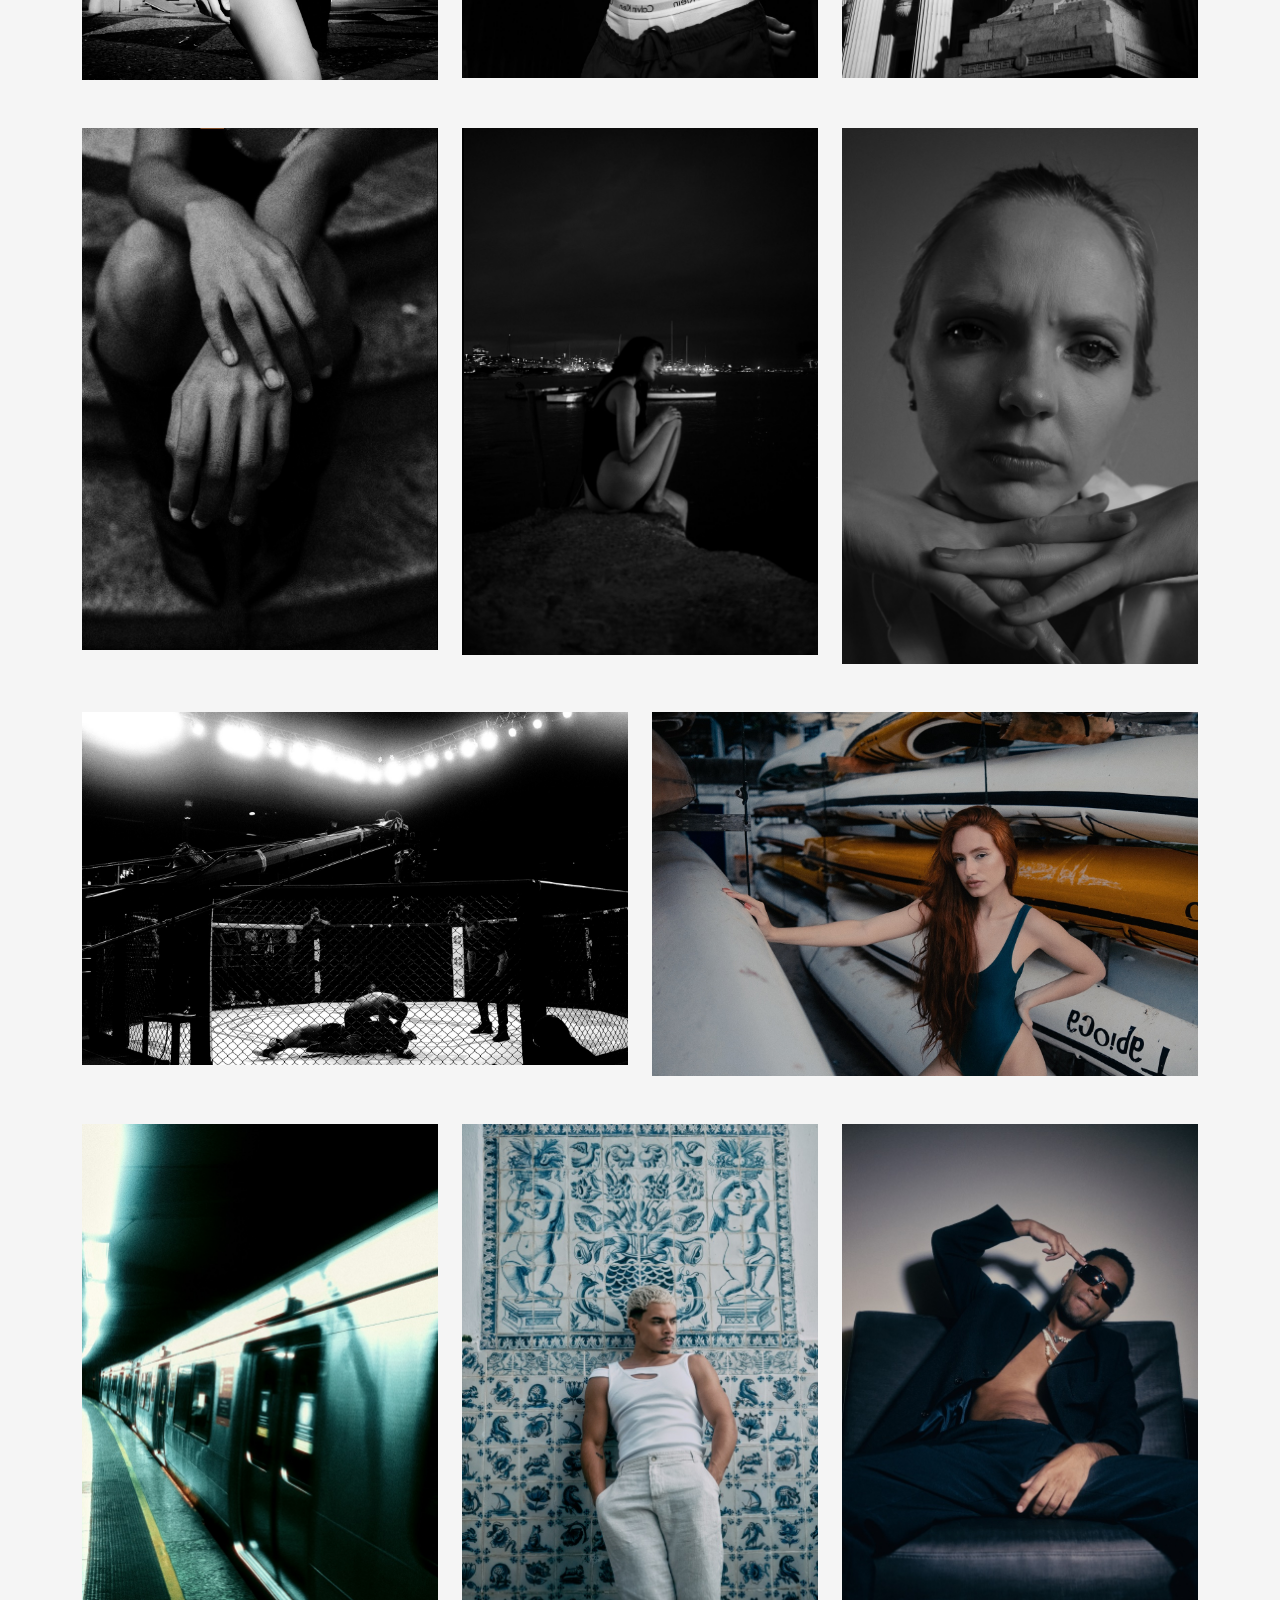
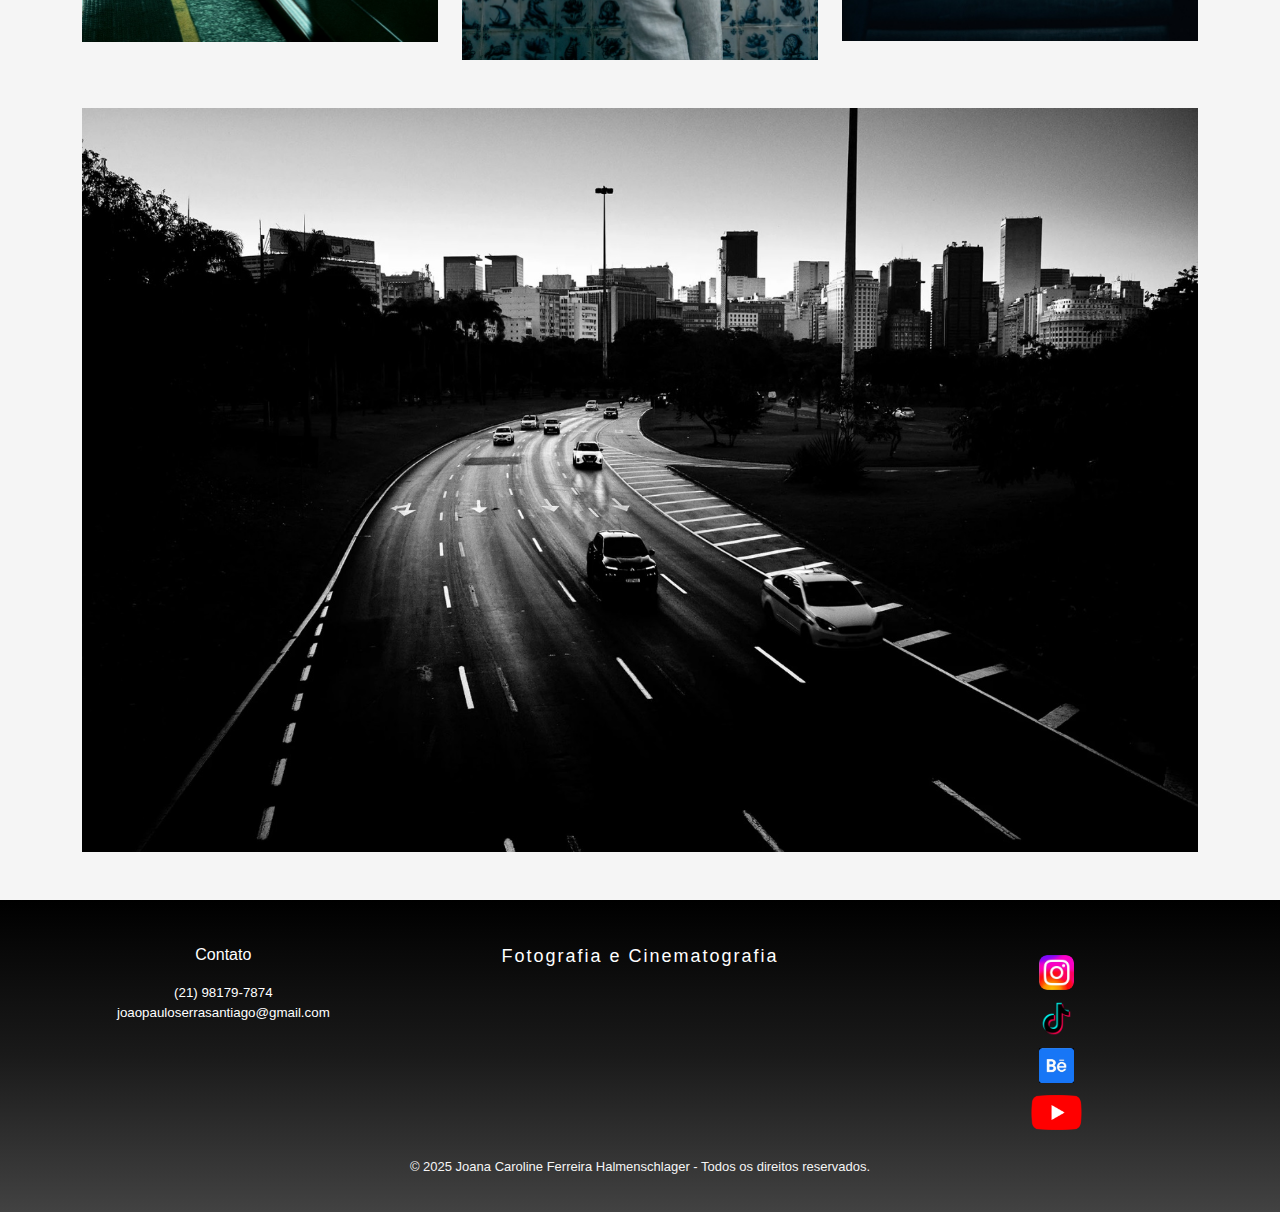
<file: gallery.html>
<!DOCTYPE html>
<html lang="pt-BR">
<head>
  <meta charset="UTF-8">
  <meta name="viewport" content="width=device-width, initial-scale=1.0">    
  <link href="https://cdn.jsdelivr.net/npm/bootstrap@5.3.3/dist/css/bootstrap.min.css" rel="stylesheet" integrity="sha384-QWTKZyjpPEjISv5WaRU9OFeRpok6YctnYmDr5pNlyT2bRjXh0JMhjY6hW+ALEwIH" crossorigin="anonymous"> 
  <link rel="stylesheet" href="https://cdn.jsdelivr.net/npm/bootstrap-icons@1.11.3/font/bootstrap-icons.min.css">  
  <script src="https://cdn.jsdelivr.net/npm/bootstrap@5.3.3/dist/js/bootstrap.bundle.min.js" integrity="sha384-YvpcrYf0tY3lHB60NNkmXc5s9fDVZLESaAA55NDzOxhy9GkcIdslK1eN7N6jIeHz" crossorigin="anonymous"></script>    
<link rel="stylesheet" href= "style.css">
  <title>Galeria</title> 
  <style>
    .whatsapp{position: fixed; bottom: 10px; right:10px; z-index: 9999;}      
    </style> 
</head>
<header>
 <nav class="navbar navbar-expand-lg bg-black navbar-dark">
    <div class="container-fluid">
      <a class="navbar-brand d-lg-none" href="index.html"><i class="bi bi-camera-fill"></i></a>
      
      <button class="navbar-toggler" type="button" data-bs-toggle="collapse" data-bs-target="#navbarSupportedContent" aria-controls="navbarSupportedContent" aria-expanded="false" aria-label="Toggle navigation">
        <span class="navbar-toggler-icon"></span>
      </button>
    
      <div class="collapse navbar-collapse justify-content-between" id="navbarSupportedContent">
        <ul class="navbar-nav mb-2 mb-lg-0">
          <li class="nav-item"><a class="nav-link" href="index.html"><i class="bi bi-camera-fill"></i> Início</a></li>
          <li class="nav-item"><a class="nav-link" href="about.html">Sobre</a></li>
          <li class="nav-item"><a class="nav-link" href="concept.html">Conceito</a></li>
          <li class="nav-item"><a class="nav-link" href="gallery.html">Galeria</a></li>
          <li class="nav-item"><a class="nav-link" href="video.html">Videografia</a></li>
          <li class="nav-item"><a class="nav-link" href="contact.html">Contato</a></li>
        </ul>
        <div class="buttons d-flex">
          <a href="https://www.instagram.com/jpssantiago/" target="_blank"><i class="bi bi-instagram"></i></a>
          <a href="https://www.tiktok.com/@jpssantiago" target="_blank"><i class="bi bi-tiktok"></i></a>
          <a href="https://www.behance.net/jpssantiago" target="_blank"><i class="bi bi-behance"></i></a>
          <a href="https://www.youtube.com/@joaopauloserrasantiago" target="_blank"><i class="bi bi-youtube"></i></a>
        </div>
      </div>
    </div>
  </nav>
</header>
<body>
  <div class="container-fluid">
    <div class="container" id="container">
      <h1 class="titulos">Galeria de Imagens</h1>
    
      <div id="portfolioGallery" class="row mt-5">
        <div class="col-4">
          <a href="https://www.behance.net/gallery/200812759/BRIDE" target="_blank" style="display: block;">
            <img class="img-fluid" src="IMAGEM/GALERIA/43.jpg" title="sunglasses" alt="" width="420px" height="auto">
          </a>
        </div>
        <div class="col-4">
          <a href="https://www.behance.net/gallery/217957513/EDITORIAL-FASHION-BEACH" target="_blank" style="display: block;">
            <img class="img-fluid" src="IMAGEM/GALERIA/41.jpg" target="_blank" title="gray" alt="" width="420px" height="auto">
          </a>
        </div>
        <div class="col-4">
          <a href="https://www.behance.net/gallery/209501041/Vanessa" target="_blank" style="display: block;">
            <img class="img-fluid" src="IMAGEM/GALERIA/42.jpg" target="_blank" title="shade" alt="" width="420px" height="auto">
          </a>
        </div>
      </div>

      <div id="portfolioGallery" class="row mt-5">
        <div class="col-4">
          <a href="https://www.behance.net/gallery/111576119/A-blue-day" target="_blank" style="display: block;">
            <img class="img-fluid" src="IMAGEM/GALERIA/1.jpg" title="sunglasses" alt="red" width="420px" height="auto">
          </a>
        </div>
        <div class="col-4">
          <a href="https://www.behance.net/gallery/111087885/POWER" target="_blank" style="display: block;">
            <img class="img-fluid" src="IMAGEM/GALERIA/2.png" target="_blank" title="gray" alt="" width="420px" height="auto">
          </a>
        </div>
        <div class="col-4">
          <a href="https://www.behance.net/gallery/111499185/Become-Human" target="_blank" style="display: block;">
            <img class="img-fluid" src="IMAGEM/GALERIA/3.png" target="_blank" title="shade" alt="" width="420px" height="auto">
          </a>
        </div>
      </div>

      <div id="portfolioGallery" class="row mt-5">
        <div class="col-4">
          <a href="https://www.behance.net/gallery/139360127/TACYO-INTIMIST" target="_blank" style="display: block;">
            <img class="img-fluid" src="IMAGEM/GALERIA/4.jpg" target="_blank" title="beach" alt="" width="420px" height="auto">
          </a>
        </div>
        <div class="col-4">
          <a href="https://www.behance.net/gallery/153374425/next-station" target="_blank" style="display: block;">
            <img class="img-fluid" src="IMAGEM/GALERIA/8.jpg" target="_blank" title="stairs" alt="" width="420px" height="auto">
          </a>
        </div>
        <div class="col-4">
          <a href="https://www.behance.net/gallery/165988995/a-record-of-the-ordinary-days-of-life" target="_blank" style="display: block;">
            <img class="img-fluid" src="IMAGEM/GALERIA/6.jpg" target="_blank" title="sculpture" alt="" width="420px" height="auto">
          </a>
        </div>
      </div>

      <div id="portfolioGallery" class="row mt-5">
        <div class="col-6">
          <img class="img-fluid" src="IMAGEM/GALERIA/5.jpg" target="_blank" title="preto e branco" alt="modelo de maiô" width="613px" height="auto">
        </div>
        <div class="col-6">
          <a href="https://www.behance.net/gallery/166537749/The-last-night-of-summer" target="_blank" style="display: block;">
            <img class="img-fluid" src="IMAGEM/GALERIA/25.jpg" target="_blank" title="urban" alt="topo dos prédios em preto e branco à noite" width="640px" height="auto">
          </a>
        </div>
      </div>

        
      <div id="portfolioGallery" class="row mt-5">
        <div class="col-4">
          <a href="https://www.behance.net/gallery/139360127/TACYO-INTIMIST" target="_blank" style="display: block;">
            <img class="img-fluid" src="IMAGEM/funny.jpg" target="_blank" title="smile" alt="" width="420px" height="auto">
          </a>
        </div>
        <div class="col-4">
          <a href="https://www.behance.net/gallery/201864093/jac" target="_blank" style="display: block;">
            <img class="img-fluid" src="IMAGEM/conceito - power.jpg" target="_blank" title="power" alt="" width="420px" height="auto">
          </a>
        </div>
        <div class="col-4">
          <a href="https://www.behance.net/gallery/217957513/EDITORIAL-FASHION-BEACH" target="_blank" style="display: block;">
            <img class="img-fluid" src="IMAGEM/história - praia.jpg" target="_blank" title="coconut" alt="" width="420px" height="auto">
          </a>
        </div>
      </div>

      <div id="portfolioGallery" class="row mt-5">
        <div class="col-4">
          <a href="https://www.behance.net/gallery/131920055/GABI" target="_blank" style="display: block;">
            <img class="img-fluid" src="IMAGEM/GALERIA/11.jpg" target="_blank" title="smoke" alt="" width="420px" height="auto"> 
          </a>
        </div>
        <div class="col-4">
          <a href="https://www.behance.net/gallery/111572901/the-girl-in-the-afternoon" target="_blank" style="display: block;">
            <img class="img-fluid" src="IMAGEM/GALERIA/9.jpg" target="_blank" title="bridge" alt="" width="420px" height="auto">
          </a>
        </div>
        <div class="col-4">
          <a href="https://www.behance.net/gallery/210219039/Mari-Mesquita" target="_blank" style="display: block;">
            <img class="img-fluid" src="IMAGEM/GALERIA/31.jpg" target="_blank" title="retrato" alt="" width="420px" height="auto">
          </a>
        </div>        
      </div>

      <div id="portfolioGallery" class="row mt-5">
        <div class="col-4">
          <a href="https://www.behance.net/gallery/111087297/A-Cor-Mais-Quentes-The-Hottest-Color" target="_blank" style="display: block;">
            <img class="img-fluid" src="IMAGEM/GALERIA/10.jpg" target="_blank" title="afro" alt="" width="420px" height="auto">
          </a>
        </div>
        <div class="col-4">
          <a href="https://www.behance.net/gallery/222446347/EMILY-IN-RIO" target="_blank" style="display: block;">
            <img class="img-fluid" src="IMAGEM/GALERIA/33.jpg" target="_blank" title="beach gray" alt="" width="420px" height="auto">
          </a>
        </div>
        <div class="col-4">
          <a href="https://www.behance.net/gallery/112081503/Before-Sunset" target="_blank" style="display: block;">
            <img class="img-fluid" src="IMAGEM/GALERIA/12.jpg" target="_blank" title="walk beach" alt="" width="420px" height="auto">
          </a>
        </div>
      </div>

      <div id="portfolioGallery" class="row mt-5">
        <div class="col-4">
          <a href="https://www.behance.net/gallery/116379969/RED" target="_blank" style="display: block;">
            <img class="img-fluid" src="IMAGEM/GALERIA/13.jpg" target="_blank" title="afro red" alt="" width="420px" height="auto">
          </a>
        </div>
        <div class="col-4">
          <a href="https://www.behance.net/gallery/123285179/LIVE-ART" target="_blank" style="display: block;">
            <img class="img-fluid" src="IMAGEM/GALERIA/14.jpg" target="_blank" title="lion" alt="" width="420px" height="auto">
          </a>
        </div>
        <div class="col-4">
          <a href="https://www.behance.net/gallery/129928813/MARCELA" target="_blank" style="display: block;">
            <img class="img-fluid" src="IMAGEM/GALERIA/15.jpg" target="_blank" title="ocean" alt="" width="420px" height="auto">
          </a>
        </div>
      </div>

      <div id="portfolioGallery" class="row mt-5">
        <div class="col-4">
          <a href="https://www.behance.net/gallery/145298995/UM-DOMINGO-NO-MUSEU" target="_blank" style="display: block;">
            <img class="img-fluid" src="IMAGEM/GALERIA/16.jpg" target="_blank" title="holly" alt="" width="420px" height="auto">
          </a>
        </div>
        <div class="col-4">
          <a href="https://www.behance.net/gallery/188824439/Clarice" target="_blank" style="display: block;">
            <img class="img-fluid" src="IMAGEM/GALERIA/17.jpg" target="_blank" title="ground" alt="" width="420px" height="auto">
          </a>
        </div>
        <div class="col-4">
          <a href="https://www.behance.net/gallery/146902763/cathedral" target="_blank" style="display: block;">
            <img class="img-fluid" src="IMAGEM/GALERIA/18.jpg" target="_blank" title="seats" alt="" width="420px" height="auto">
          </a>
        </div>
      </div>

      <div id="portfolioGallery" class="row mt-5">
        <div class="col-12">
          <a href="https://www.behance.net/gallery/187522511/Walking-and-photographing" target="_blank" style="display: block;">
            <img class="img-fluid" src="IMAGEM/ipanemabeach.jpg" target="_blank" title="smile" alt="" width="fill" height="auto">
          </a>
        </div>       
      </div>

      <div id="portfolioGallery" class="row mt-5">
        <div class="col-4">
          <a href="https://www.behance.net/gallery/153375047/BELLA" target="_blank" style="display: block;">
            <img class="img-fluid" src="IMAGEM/GALERIA/conceito - downtown.jpg" target="_blank" title="art" alt="" width="420px" height="auto">  
          </a>
        </div>
        <div class="col-4">
          <a href="https://www.behance.net/gallery/157086979/NICHOLLAS" target="_blank" style="display: block;">
            <img class="img-fluid" src="IMAGEM/GALERIA/20.jpg" target="_blank" title="cigar" alt="" width="420px" height="auto">
          </a>
        </div>
        <div class="col-4">
          <a href="https://www.behance.net/gallery/187522511/Walking-and-photographing" target="_blank" style="display: block;">
            <img class="img-fluid" src="IMAGEM/GALERIA/23.jpg" target="_blank" title="building" alt="" width="420px" height="auto">
          </a>
        </div>
      </div>

      <div id="portfolioGallery" class="row mt-5">
        <div class="col-4">
          <a href="https://www.behance.net/gallery/231575585/WANESSA" target="_blank" style="display: block;">
            <img class="img-fluid" src="IMAGEM/GALERIA/44.jpg" target="_blank" title="empower" alt="" width="420px" height="auto">
          </a>
        </div>
        <div class="col-4">
          <a href="https://www.behance.net/gallery/165538315/A-Summer-Day" target="_blank" style="display: block;">
            <img class="img-fluid" src="IMAGEM/GALERIA/22.jpg" target="_blank" title="marine" alt="" width="420px" height="auto">
          </a>
        </div>
        <div class="col-4">
          <a href="https://www.behance.net/gallery/167566439/REBBECA" target="_blank" style="display: block;">
            <img class="img-fluid" src="IMAGEM/GALERIA/26.jpg" target="_blank" title="starring at" alt="" width="420px" height="auto">
          </a>
        </div>
      </div>

      <div id="portfolioGallery" class="row mt-5">
        <div class="col-6">
          <a href="https://www.behance.net/gallery/170429145/Do-you-want-to-fight" target="_blank" style="display: block;">
            <img class="img-fluid" src="IMAGEM/GALERIA/27.jpg" target="_blank" title="UFC" alt="luta ao vivo de MMA" width="610px" height="auto">
          </a>
        </div>
        <div class="col-6">
          <a href="https://www.behance.net/gallery/165538315/A-Summer-Day" target="_blank" style="display: block;">
            <img class="img-fluid" src="IMAGEM/GALERIA/foto.jpg" target="_blank" title="surf boards" alt="" width="610px" height="auto">
          </a>
        </div>
      </div>

      <div id="portfolioGallery" class="row mt-5 mb-5">
        <div class="col-4">
          <a href="https://www.behance.net/gallery/172172677/The-everyday-metro" target="_blank" style="display: block;">
            <img class="img-fluid" src="IMAGEM/GALERIA/28.jpg" target="_blank" title="subway" alt="modelo masculino em fundo de azulejos portugueses." width="420px" height="auto">
          </a>
        </div>
        <div class="col-4">
          <a href="https://www.behance.net/gallery/176615803/Magazine-Cover-VOL2" target="_blank" style="display: block;">
            <img class="img-fluid" class="" src="IMAGEM/GALERIA/35.jpg" target="_blank" title="azulejos" alt="" width="420px" height="auto">
          </a>
        </div>
        <div class="col-4">
          <a href="https://www.behance.net/gallery/173855421/vibe-room" target="_blank" style="display: block;">
            <img class="img-fluid" class="" src="IMAGEM/GALERIA/29.jpg" target="_blank" title="suit" alt="" width="420px" height="auto">
          </a>
        </div>
      </div>

      <div id="portfolioGallery" class="row mt-5 mb-5">
        <div class="col-12">
          <a href="https://www.behance.net/gallery/187522511/Walking-and-photographing" target="_blank" style="display: block;">
            <img class="img-fluid" src="IMAGEM/rodovia.jpg" target="_blank" title="subway" alt="modelo masculino em fundo de azulejos portugueses." width="fill" height="auto">
          </a>
        </div>       
      </div>
      
    </div>   
    </div>   
  </div>

<div class="whatsapp">
  <a href=" https://wa.me/5521981797874?text=Olá João 📸 vim do seu site e quero conhecer mais do seu trabalho!" target="_blank">
  <img class="container-xxl" src="IMAGEM/WHATSAPP1.png" width="75" height="75" alt="Fale conosco no WhatsApp" title="Fale conosco no WhatsApp">
  </a>
</div>
 <footer class="footer container-fluid">

    <div class="text-center">
      <div class="footer-content">         
       
        <div class="card left-card coluna mt-3">
          <p class="contato">Contato</p>
          <p class="contato2">
            (21) 98179-7874<br>
            joaopauloserrasantiago@gmail.com <br>
          </p>
        </div>

        <div class="card center-card coluna mt-3">            
          <p id="servico">
            Fotografia e Cinematografia          
          </p>
        </div>

        <div class="card right-card coluna mt-3">
          <a href="https://www.instagram.com/jpssantiago/" target="_blank"><img class="middle border-black rounded-3" src="IMAGEM/logo_insta.jpg" alt="Logotipo do Instagram" title="Instagram" width="auto" height="35px"></a>
          <a href="https://www.tiktok.com/@jpssantiago" target="_blank"><img class="middle" src="IMAGEM/logo-tiktok-V.png" alt="Logotipo do TikTok" title="TikTok" width="auto" height="35px"></img></a>
          <a href="https://www.behance.net/jpssantiago" target="_blank"><img class="middle" src="IMAGEM/Logotipo behance.jpg" alt="Logotipo do Behance" title="Behance" width="auto" height="35px"></img></a>        
          <a href="https://www.youtube.com/@joaopauloserrasantiago" target="_blank"><img class="middle" src="IMAGEM/Youtube_logo.png" alt="Logotipo do YouTube" title="YouTube" width="auto" height="35px"></a>
        </div>
        
      </div>
      <div class="copyright mb-3">
        &copy; 2025 Joana Caroline Ferreira Halmenschlager - Todos os direitos reservados.
      </div>
    </div> 
  </footer>
<script src="https://cdn.jsdelivr.net/npm/bootstrap@5.3.3/dist/js/bootstrap.bundle.min.js" integrity="sha384-YvpcrYf0tY3lHB60NNkmXc5s9fDVZLESaAA55NDzOxhy9GkcIdslK1eN7N6jIeHz" crossorigin="anonymous"></script>
</body>
</html>
</file>
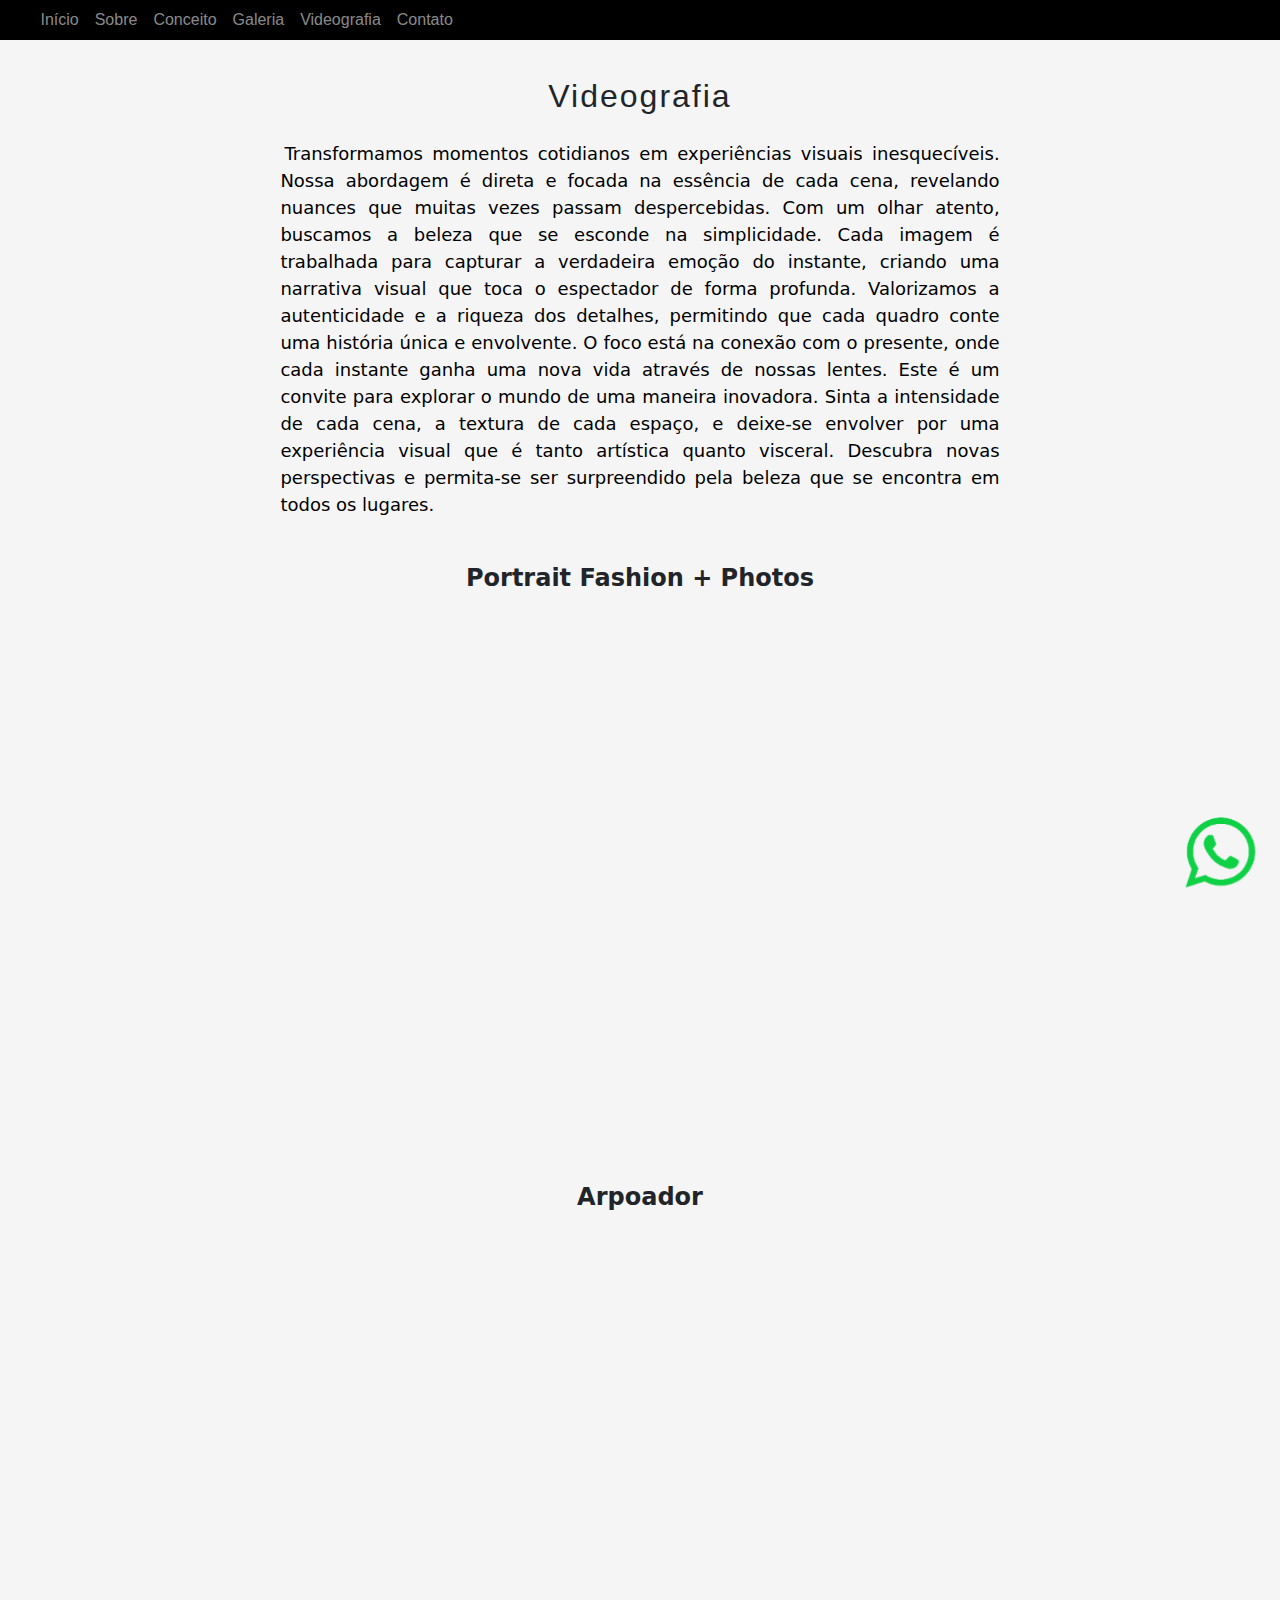
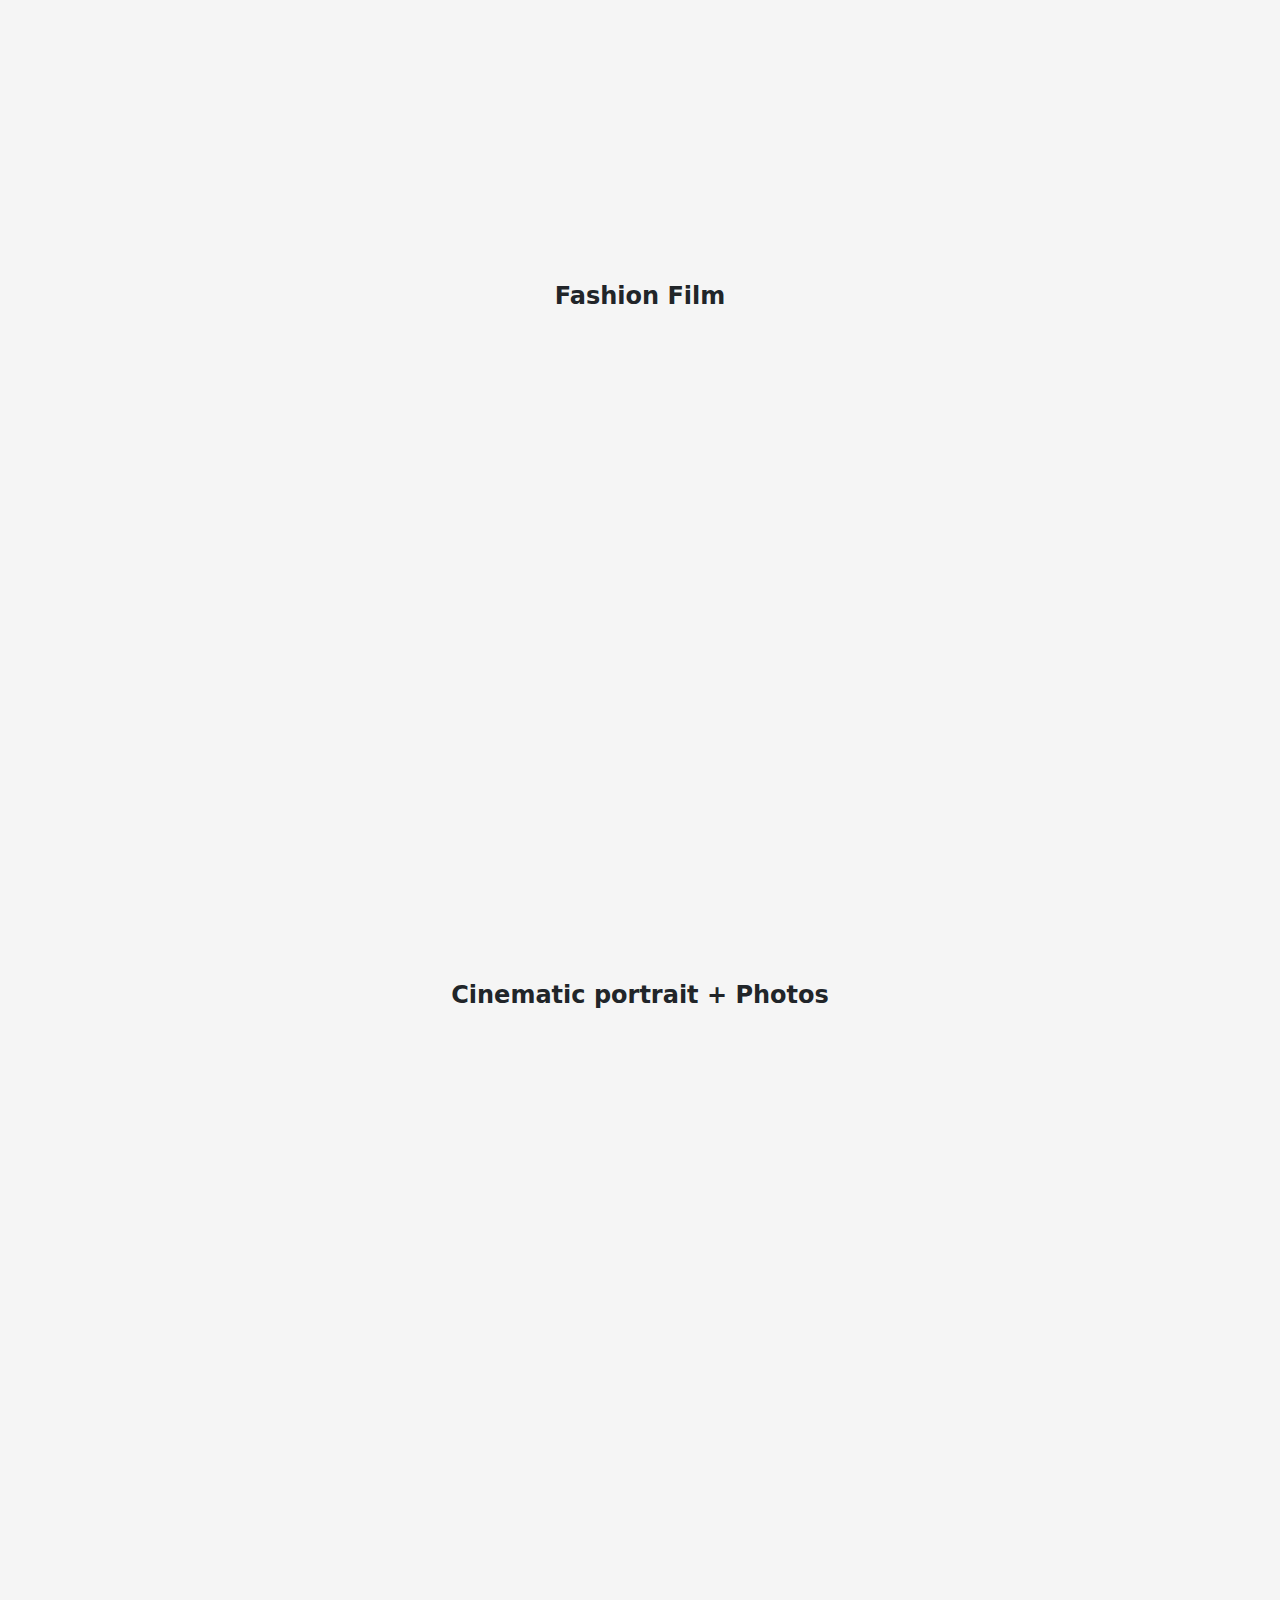
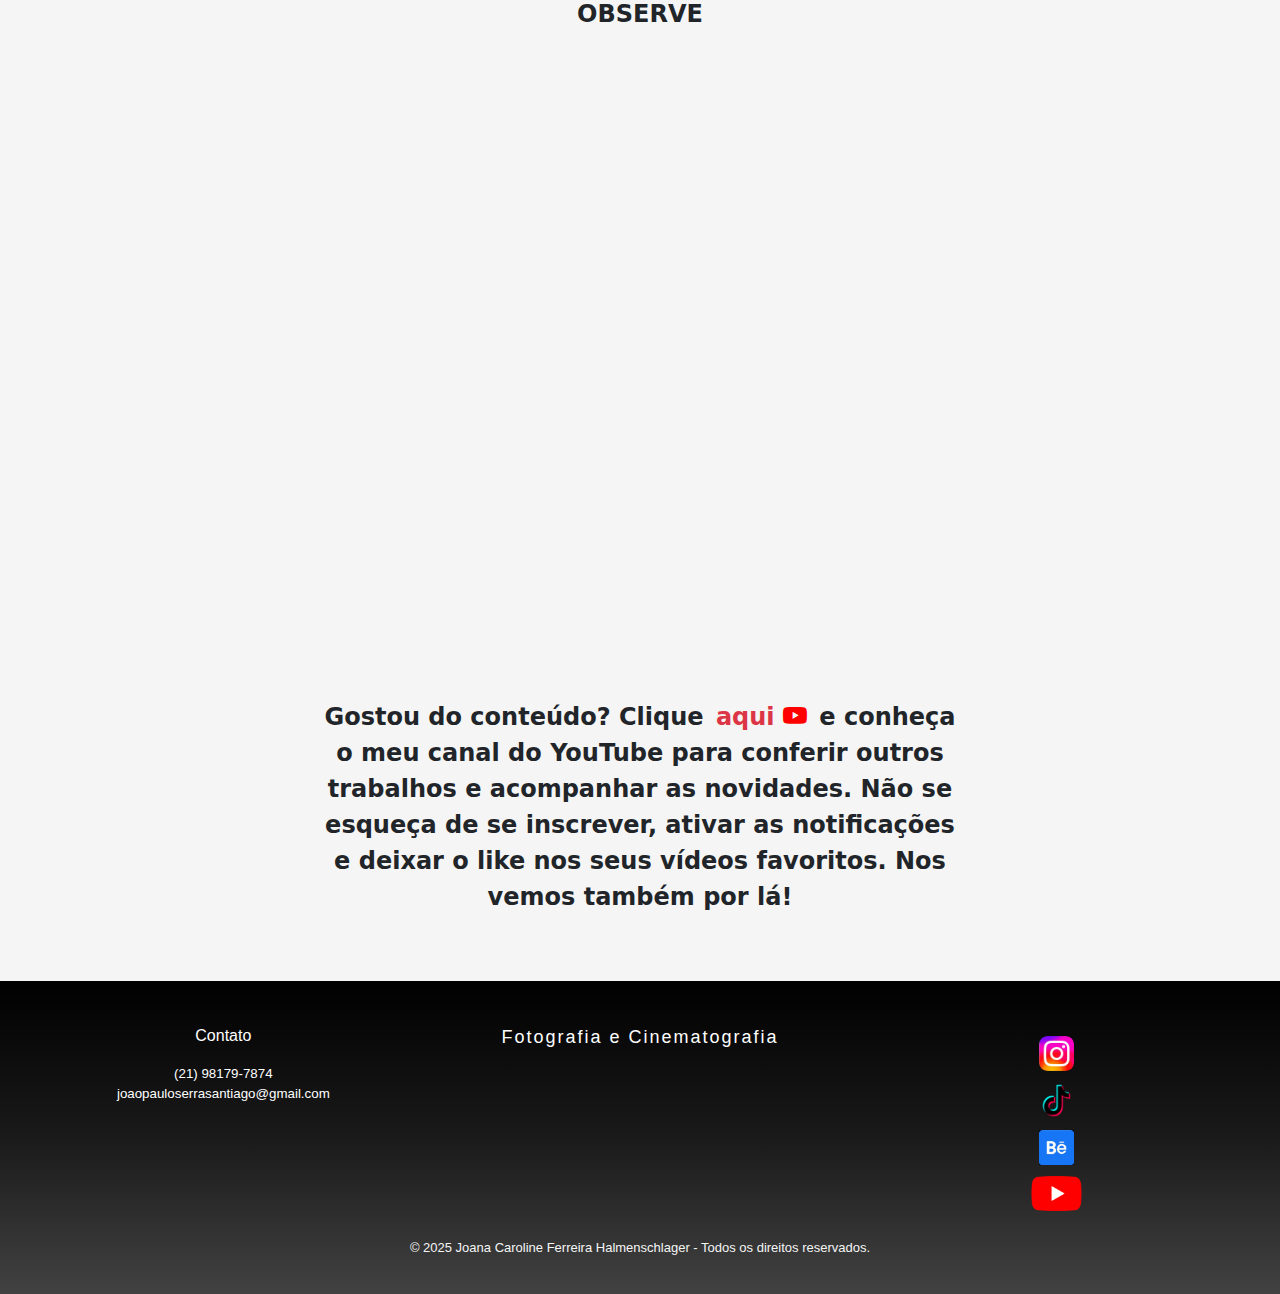
<file: video.html>
<!DOCTYPE html>
<html lang="pt-BR">
<head>
  <meta charset="UTF-8">
  <meta name="viewport" content="width=device-width, initial-scale=1.0">    
  <link href="https://cdn.jsdelivr.net/npm/bootstrap@5.3.3/dist/css/bootstrap.min.css" rel="stylesheet" integrity="sha384-QWTKZyjpPEjISv5WaRU9OFeRpok6YctnYmDr5pNlyT2bRjXh0JMhjY6hW+ALEwIH" crossorigin="anonymous"> 
  <link rel="stylesheet" href="https://cdn.jsdelivr.net/npm/bootstrap-icons@1.11.3/font/bootstrap-icons.min.css">  
  <link rel="stylesheet" href= "style.css">
  <link rel="icon" href="IMAGEM/FAV-ICON.jpg" type="image/x-icon">
  <title>Videografia</title> 
  <style>
    .whatsapp{position: fixed; bottom: 10px; right:10px; z-index: 9999;}      
    </style> 
</head>
<header>
<nav class="navbar navbar-expand-lg bg-black navbar-dark">
    <div class="container-fluid">
      <a class="navbar-brand d-lg-none" href="index.html"><i class="bi bi-camera-fill"></i></a>
      
      <button class="navbar-toggler" type="button" data-bs-toggle="collapse" data-bs-target="#navbarSupportedContent" aria-controls="navbarSupportedContent" aria-expanded="false" aria-label="Toggle navigation">
        <span class="navbar-toggler-icon"></span>
      </button>
    
      <div class="collapse navbar-collapse justify-content-between" id="navbarSupportedContent">
        <ul class="navbar-nav mb-2 mb-lg-0">
          <li class="nav-item"><a class="nav-link" href="index.html"><i class="bi bi-camera-fill"></i> Início</a></li>
          <li class="nav-item"><a class="nav-link" href="about.html">Sobre</a></li>
          <li class="nav-item"><a class="nav-link" href="concept.html">Conceito</a></li>
          <li class="nav-item"><a class="nav-link" href="gallery.html">Galeria</a></li>
          <li class="nav-item"><a class="nav-link" href="video.html">Videografia</a></li>
          <li class="nav-item"><a class="nav-link" href="contact.html">Contato</a></li>
        </ul>
        <div class="buttons d-flex">
          <a href="https://www.instagram.com/jpssantiago/" target="_blank"><i class="bi bi-instagram"></i></a>
          <a href="https://www.tiktok.com/@jpssantiago" target="_blank"><i class="bi bi-tiktok"></i></a>
          <a href="https://www.behance.net/jpssantiago" target="_blank"><i class="bi bi-behance"></i></a>
          <a href="https://www.youtube.com/@joaopauloserrasantiago" target="_blank"><i class="bi bi-youtube"></i></a>
        </div>
      </div>
    </div>
  </nav>
</header>
<body>
  <div class="container-fluid">
    <div class="container-fluid" id="container">
      <h1 class="titulos">Videografia</h1>
      <div class="videop mb-3">
        <p>
          Transformamos momentos cotidianos em experiências visuais inesquecíveis. Nossa abordagem é direta e focada na essência de cada cena, revelando nuances que muitas vezes passam despercebidas.
  
          Com um olhar atento, buscamos a beleza que se esconde na simplicidade. Cada imagem é trabalhada para capturar a verdadeira emoção do instante, criando uma narrativa visual que toca o espectador de forma profunda.
  
          Valorizamos a autenticidade e a riqueza dos detalhes, permitindo que cada quadro conte uma história única e envolvente. O foco está na conexão com o presente, onde cada instante ganha uma nova vida através de nossas lentes.
  
          Este é um convite para explorar o mundo de uma maneira inovadora. Sinta a intensidade de cada cena, a textura de cada espaço, e deixe-se envolver por uma experiência visual que é tanto artística quanto visceral. Descubra novas perspectivas e permita-se ser surpreendido pela beleza que se encontra em todos os lugares. 
        </p>  
      </div>
      
      <h3 class="video mt-xxl-5 mb-1">Portrait Fashion + Photos</h3>  
      <div class="ratio ratio-16x9" style="max-width: 900px; margin: 0 auto;">          
        <iframe 
          src="https://www.youtube.com/embed/UH8d6F0sF6k" 
          title="Portrait Fashion + Photos ( x100v )" 
          allow="accelerometer; autoplay; clipboard-write; encrypted-media; gyroscope; picture-in-picture" 
          allowfullscreen>
        </iframe>
      </div>                      
    
      <h3 class="video mt-xxl-5 mb-1">Arpoador</h3>
      <div class="video" style="max-width: 900px; margin: 0 auto;">        
        <div class="ratio ratio-16x9">
          <iframe 
            src="https://www.youtube.com/embed/oQ6ABLgVT88" 
            title="Arpoador ｜ Fujifilm x100v ｜ Cinematic Vlog" 
            allow="accelerometer; autoplay; clipboard-write; encrypted-media; gyroscope; picture-in-picture" 
            allowfullscreen>
          </iframe>
        </div>
      </div>   
       
      <h3 class="video mt-xxl-5 mb-1">Fashion Film</h3>
      <div class="video" style="max-width: 900px; margin: 0 auto;">
        <div class="ratio ratio-16x9">
          <iframe 
            src="https://www.youtube.com/embed/v0lpaAswOsg" 
            title="Fashion Film ⧸ x100v" 
            allow="accelerometer; autoplay; clipboard-write; encrypted-media; gyroscope; picture-in-picture" 
            allowfullscreen>
          </iframe>
        </div>
      </div>   

        <h3 class="video mt-xxl-5 mb-1">Cinematic portrait + Photos</h3> 
      <div class="ratio ratio-16x9" style="max-width: 900px; margin: 0 auto;">
        <iframe 
          src="https://www.youtube.com/embed/trRcWouT9CI" 
          title="Cinematic Portrait + Photos ⧸ X100V" 
          allow="accelerometer; autoplay; clipboard-write; encrypted-media; gyroscope; picture-in-picture" 
          allowfullscreen>
        </iframe>
      </div>
      
      <h3 class="video mt-xxl-5 mb-1">OBSERVE</h3>
      <div class="video" style="max-width: 900px; margin: 0 auto;">        
        <div class="ratio ratio-16x9">
          <iframe 
            src="https://www.youtube.com/embed/XC-aZOyeRHw" 
            title="OBSERVE - X100V VIDEO" 
            allow="accelerometer; autoplay; clipboard-write; encrypted-media; gyroscope; picture-in-picture" 
            allowfullscreen>
          </iframe>
        </div>
      </div>
      
    </div>   
  </div>

  <p class="video mt-xxl-5 mb-xxl-5">
    Gostou do conteúdo? Clique <a class="link-danger p-1 rounded link-underline-opacity-0" href="https://www.youtube.com/@joaopauloserrasantiago">aqui <i class="youtube bi bi-youtube danger"></i></a> e conheça o meu canal do YouTube para conferir outros trabalhos e acompanhar as novidades. Não se esqueça de se inscrever, ativar as notificações e deixar o like nos seus vídeos favoritos. Nos vemos também por lá!</a>
  </p>

<div class="whatsapp">
  <a href=" https://wa.me/5521981797874?text=Olá João 📸 vim do seu site e quero conhecer mais do seu trabalho!" target="_blank">
  <img class="container-xxl" src="IMAGEM/WHATSAPP1.png" width="75" height="75" alt="Fale conosco no WhatsApp" title="Fale conosco no WhatsApp">
</a>
</div>
</div>
 <footer class="footer container-fluid">

    <div class="text-center">
      <div class="footer-content">         
       
        <div class="card left-card coluna mt-3">
          <p class="contato">Contato</p>
          <p class="contato2">
            (21) 98179-7874<br>
            joaopauloserrasantiago@gmail.com <br>
          </p>
        </div>

        <div class="card center-card coluna mt-3">            
          <p id="servico">
            Fotografia e Cinematografia          
          </p>
        </div>

        <div class="card right-card coluna mt-3">
          <a href="https://www.instagram.com/jpssantiago/" target="_blank"><img class="middle border-black rounded-3" src="IMAGEM/logo_insta.jpg" alt="Logotipo do Instagram" title="Instagram" width="auto" height="35px"></a>
          <a href="https://www.tiktok.com/@jpssantiago" target="_blank"><img class="middle" src="IMAGEM/logo-tiktok-V.png" alt="Logotipo do TikTok" title="TikTok" width="auto" height="35px"></img></a>
          <a href="https://www.behance.net/jpssantiago" target="_blank"><img class="middle" src="IMAGEM/Logotipo behance.jpg" alt="Logotipo do Behance" title="Behance" width="auto" height="35px"></img></a>        
          <a href="https://www.youtube.com/@joaopauloserrasantiago" target="_blank"><img class="middle" src="IMAGEM/Youtube_logo.png" alt="Logotipo do YouTube" title="YouTube" width="auto" height="35px"></a>
        </div>
        
      </div>
      <div class="copyright mb-3">
        &copy; 2025 Joana Caroline Ferreira Halmenschlager - Todos os direitos reservados.
      </div>
    </div> 
  </footer>  
  <script src="https://cdn.jsdelivr.net/npm/bootstrap@5.3.3/dist/js/bootstrap.bundle.min.js" integrity="sha384-YvpcrYf0tY3lHB60NNkmXc5s9fDVZLESaAA55NDzOxhy9GkcIdslK1eN7N6jIeHz" crossorigin="anonymous"></script>  
</body>
</html>
</file>
<file: style.css>
.navbar{
    color: black;  
    padding: 0%; 
}


.bi{
    color: black;
}

.buttons{
    gap: 10px;
    margin-right: 20px;
}

body {
    background-color: whitesmoke;
    font-family: Calibri light, 'Gill Sans', 'Gill Sans MT', 'Trebuchet MS', sans-serif ;
    padding: 0px;    
}

body .paragrafo{
    text-indent: 35px;
    text-align: center;   
    font-size: small;   
            
}

body .paragrafo_inicial{
    
    text-align: left;
    text-justify: left;
    margin: 20px;
    font-size: large;
    font-family: system-ui, -apple-system, BlinkMacSystemFont, 'Segoe UI', Roboto, Oxygen, Ubuntu, Cantarell, 'Open Sans', 'Helvetica Neue', sans-serif;
    text-indent:3px;
    padding-top: 8px;
}

.sessao{
    padding-left: 8%;
    padding-right: 8%;
}

.table-primary{
    background-color: whitesmoke;
    font-size:medium;    
    object-position: center;   
    margin-left: 2%; 
    
}

.visite{
    font-weight:900;
    font-size: x-large;  
    text-align: center; 
    margin: 7%;
    border: black;
    border-style:double;
}

.wrapper{
    display: grid;
    grid-template-columns: 2fr 1fr;
    padding-bottom: 15px;
}

.link-danger{
    font-weight: bolder;
}

body .titulos {
    font-family: Impact, Haettenschweiler, 'Arial Narrow Bold', sans-serif;
    font-size: xx-large;
    margin-top: 3%;
    letter-spacing: 2px;
    text-align: center;
    text-decoration: solid;
    
}

body .legenda{   
    text-align: left;
    padding-bottom: 8px;
    font-family: Impact, Haettenschweiler, 'Arial Narrow Bold', sans-serif;
    font-size: xx-large;
    margin-top: 20px;
    letter-spacing: 2px;    
    text-decoration: solid;
}

 #container {
    align-content: center;
    text-align: center;
    align-items: center;
}

.historia{
    font-family: Impact, Haettenschweiler, 'Arial Narrow Bold', sans-serif;
    font-size: xx-large;
    margin-top: 20px;
    margin-left: 35%;
    letter-spacing: 2px;
    text-align: left;  
    text-decoration: solid;
    padding-top: 50px;
}

.bloco{
    color:white;
    font-size: x-large;
    text-indent: 3%;
    text-align: justify;    
}

.paragrafo_sobre{
    margin-right: 10%;    
    font-size: large;
    font-family: system-ui, 'Open Sans', 'Helvetica Neue', sans-serif, 'Segoe UI', -apple-system, BlinkMacSystemFont, Roboto, Oxygen, Ubuntu, Cantarell;
    font-weight: 400;
    text-decoration: dashed;
    text-align:justify;
    text-indent: 3%;    
    width: auto;   
   
}

.table-primary{
    margin-left: 15%;
}

.galeriab{
    margin-left: 15%;
    margin-right: 15%;
}

.paragrafo{      
    font-size: large;
    font-family: system-ui, 'Open Sans', 'Helvetica Neue', sans-serif, 'Segoe UI', -apple-system, BlinkMacSystemFont, Roboto, Oxygen, Ubuntu, Cantarell;
    font-weight: 400;
    text-decoration: dashed;
    text-align: justify;
    text-indent: 3%;    
    margin-left: 30%;
    margin-right: 30%;
    margin-top: 2%;
    margin-bottom: 2%;
}


.gallery{
    padding-top:3% ;
    padding-left: 20%;
    padding-right: 20%;
    padding-bottom: 3%;
}

.video{
    text-decoration: solid;
    font-family:-apple-system, system-ui, BlinkMacSystemFont, 'Segoe UI', Roboto, Oxygen, Ubuntu, Cantarell, 'Open Sans', 'Helvetica Neue', sans-serif;
    font-weight: bolder;
    padding-bottom: 50px;
    padding-top: 30px;
    text-align: center;
    margin-left: 25%;
    margin-right:25%;
    font-size: x-large;
}


.videoi{
    text-decoration: solid;
    font-family:-apple-system, system-ui, BlinkMacSystemFont, 'Segoe UI', Roboto, Oxygen, Ubuntu, Cantarell, 'Open Sans', 'Helvetica Neue', sans-serif;
    font-weight: bolder;
    padding-bottom: 50px;
    padding-top: 30px;
    padding-left: 8%;
    padding-right: 8%;
    text-align: center;
    font-size: x-large;
}

.youtube{
    color: red;
}

.videop{
    font-family: system-ui, -apple-system, BlinkMacSystemFont, 'Segoe UI', Roboto, Oxygen, Ubuntu, Cantarell, 'Open Sans', 'Helvetica Neue', sans-serif;
    text-indent: 4px;
    text-align: justify;
    text-decoration: dashed;
    color:black;   
    font-size:large;
    padding-inline: 10px;   
    margin-left: 20%;
    margin-right: 20%;
    margin-top: 2%;
    margin-bottom: 2%;
}

.form{
    padding: 150px;
}

.footer {   
    background: linear-gradient(to top, rgb(66, 66, 66), rgb(26, 26, 26), rgb(0, 0, 0));    
    margin: 0;
    padding: 20px;
    text-align: center;
    color: white;
    border: none !important;
    box-shadow: none !important;
    outline: none !important;
    max-width: 100%;
    word-wrap: break-word;  
    overflow-wrap: break-word;
    white-space: normal;
    width: 100%;
    font-size: 1rem;    
}

.footer-content {
    display: flex;
    justify-content: center;
    align-items: flex-start;
    gap: 10px;
    flex-wrap: wrap;
    max-width: 100%;
    margin-bottom: 20px;
    width: 100%;
    box-sizing: border-box;
}

.card {
    background-color: transparent;
    flex: 1 1 200px; 
    min-width: 150px;     
    text-align: center;
    color: white;
}

.left-card,
.center-card,
.right-card {
    background-color: transparent;
    text-align: center;
    color: white;
    font-family: 'Lucida Sans', 'Lucida Sans Regular', 'Lucida Grande', 'Lucida Sans Unicode', Geneva, Verdana, sans-serif;  
    font-size: 1rem;
    border: none;    
}

.coluna {
    flex: 1;
    padding: 7px;
}

.contato{
    -ms-grid-row-align: left;
    text-align: center;
    text-decoration: wavy;
    font-size:medium;
    font-weight: lighter;
    font-family: 'Lucida Sans', 'Lucida Sans Regular', 'Lucida Grande', 'Lucida Sans Unicode', Geneva, Verdana, sans-serif;
}

.contato2{
    -ms-grid-row-align: left;
    text-align: center;
    text-decoration: wavy;
    font-size:smaller;
    font-weight: lighter;
    font-family: 'Lucida Sans', 'Lucida Sans Regular', 'Lucida Grande', 'Lucida Sans Unicode', Geneva, Verdana, sans-serif;
}


#servico{
    font-family: 'Lucida Sans', 'Lucida Sans Regular', 'Lucida Grande', 'Lucida Sans Unicode', Geneva, Verdana, sans-serif;
    text-align: center;
    letter-spacing: 2px;
    font-size: large;
    vertical-align: bottom;
   
}

.formulario{
    
    padding-top: 3%;
    margin-left: 25%;
    margin-right: 25%;
    
}

.copyright{
    text-align: center;
    font-size:small;
    color: whitesmoke;
}

.middle{
    margin-top: 3%;  
    font-family: 'Lucida Sans', 'Lucida Sans Regular', 'Lucida Grande', 'Lucida Sans Unicode', Geneva, Verdana, sans-serif;
    text-align: center;
    letter-spacing: 2px;
    font-size: large;   
}

img {
    pointer-events: none;
}

.conceituando{
    margin-left: 25%;
    margin-right: 10%;
    margin-top: 2%;
    margin-bottom: 5%;
}

@media (max-width: 768px) {
    /* Estilos para o bloco "Sobre mim" */
    .row {
        flex-direction: column;
    }
    
    /* Estilos para o bloco onde a imagem vem depois do texto */
    .reverse-on-mobile {
        flex-direction: column-reverse; /* Inverte a ordem para que a imagem fique em cima */
    }

    /* Outros ajustes de visibilidade e espaçamento para mobile */
    .row h3 {
        display: none; /* Oculta títulos se necessário */
    }

    .bloco {
        margin-top: 15px; /* Adiciona um espaçamento entre a imagem e o texto */
    }

    .col-12, .col-md-4, .col-md-8 {
        text-align: center; /* Centraliza o conteúdo nas colunas */
    }
}
</file>
